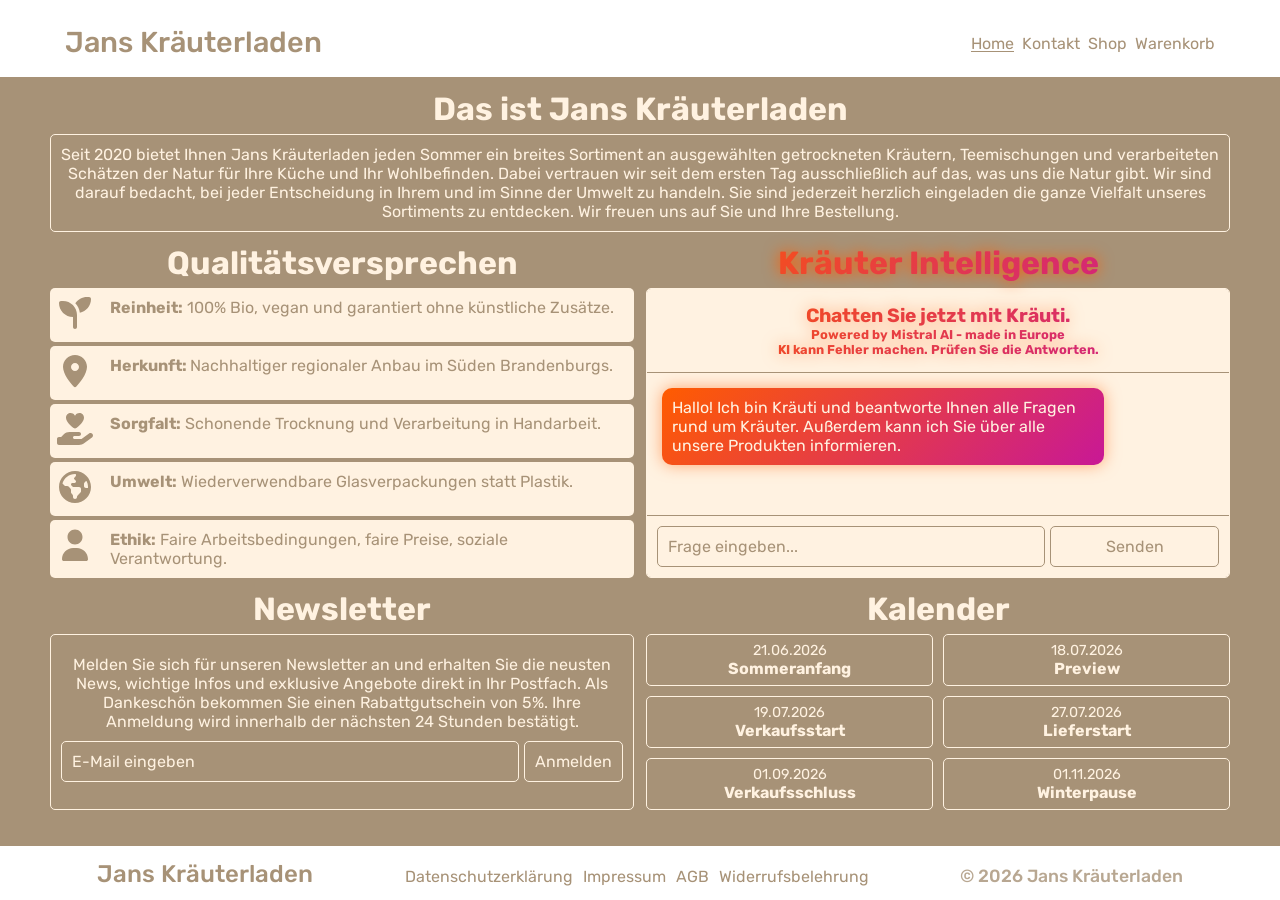
<file: index.html>
<!DOCTYPE html>
<html lang="de">

    <head>

        <title>Home - Jans Kräuterladen</title>

        <meta charset="UTF-8">
        <meta name="viewport" content="width=device-width, initial-scale=1.0">
        
        <meta property="og:title" content="Home - Jans Kräuterladen" />
        <meta property="og:description" content="Entdecken und kaufen Sie jetzt getrocknete Kräuter, aromatischen Tee, leckere Gewürze, köstliche Marmelade & vieles mehr aus Berlin und Brandenburg. " />
        <meta property="og:url" content="https://jans-kraeuterladen.github.io/website/" />
        <meta property="og:image" content="LOGO.jpeg" />

        <link rel="stylesheet" href="style.css"/>
        <link rel="preconnect" href="https://fonts.googleapis.com">
        <link rel="preconnect" href="https://fonts.gstatic.com" crossorigin>
        <link href="https://fonts.googleapis.com/css2?family=Pacifico&family=Rubik:ital,wght@0,300..900;1,300..900&family=Slabo+27px&display=swap" rel="stylesheet">
    
        <style>

            /* ── INDEX-SPEZIFISCH ── */

            .home-background {
                background-color: var(--color-1);
            }

            .home-grid {
                display: grid;
                gap: 12px;
                grid-template-columns: 1fr;
                grid-template-rows: repeat(6, auto);
                margin: 0px 12px 12px 12px;
                color: var(--color-2);
            }

            h1 {   
                text-align: center;
                margin: 0px 0px 6px 0px;
            }

            .ai-h1 {
                background: linear-gradient(135deg, #FF5C00 0%, #C81896 100%); 
                -webkit-background-clip: text; 
                background-clip: text; 
                color: transparent; 
                filter: drop-shadow(0 0 8px rgba(255, 92, 0, 1.0));
            }

            .area-1 { grid-row: 1 / 2; margin-top: 12px; }
            .area-2 { grid-row: 2 / 3; }
            .area-3 { grid-row: 3 / 4; }
            .area-4 { grid-row: 4 / 5; }
            .area-5 { grid-row: 5 / 6; }

            .box-1 {
                border: 1px solid var(--color-2);
                border-radius: 5px;
                padding: 10px;
                text-align: center;
            }

            .box-2 {
                display: grid;
                grid-template-columns: 50px 3fr;
                grid-template-rows: repeat(5, auto);
                row-gap: 4px;
            }

            .box-2-icon {
                background-color: var(--color-2); 
                padding: 5px;
                border-radius: 5px 0px 0px 5px;
            }

            .box-2-text {
                background-color: var(--color-2);
                color: var(--color-1);
                border-radius: 0px 5px 5px 0px;
                padding: 10px;
            }

            .box-3 {
                display: grid;
                grid-template-columns: 1fr 1fr;
                gap: 10px;
                text-align: center;
            }

            .box-3-item {
                border: 1px solid var(--color-2);
                border-radius: 5px;
                padding: 7px;
            }

            .box-3-date {
                font-size: 0.9rem;
            }

            .box-4 {
                border: 1px solid var(--color-2); 
                border-radius: 5px;
                height: 320px;
                width: 100%;
            }

            .box-5 {
                text-align: center;
                padding: 10px;
                border: 1px solid var(--color-2);
                border-radius: 5px;
                margin-bottom: 12px;
            }

            .box-5-input {
                padding: 10px;
                border: 1px solid var(--color-2);
                border-radius: 5px;
                background-color: transparent;
                width: auto;
                flex: 1;
                font-size: 1rem;
                color: var(--color-2);
            }

            .box-5-input:focus {
                outline: none;
            }

            input::placeholder {
                color: var(--color-2); 
                opacity: 1;
            }

            .box-5-button {
                padding: 10px;
                border: 1px solid var(--color-2);
                border-radius: 5px;
                color: var(--color-2); 
                background-color: var(--color-1);
                font-size: 1rem;
                cursor: pointer;
            }

            .box-5-button:hover {
                background-color: var(--color-2);
                color: var(--color-1);
            }

            .newsletter-flex {
                display: flex;
                margin-top: 10px;
                gap: 5px;
            }

            @media (min-width: 750px) {
                .home-grid { grid-template-columns: 1fr 1fr; }

                .area-1 { grid-row: 1 / 2; grid-column: 1 / 3; }
                .area-2 { grid-row: 2 / 3; grid-column: 1 / 2; }
                .area-3 { grid-row: 3 / 4; grid-column: 2 / 3; display: flex; flex-direction: column; }
                .area-4 { grid-row: 2 / 3; grid-column: 2 / 3; display: flex; flex-direction: column; }
                .area-5 { grid-row: 3 / 4; grid-column: 1 / 2; display: flex; flex-direction: column; }

                .box-4 { height: 100%; flex-grow: 1; display: block; }

                .box-3 {
                    display: grid;
                    grid-template-columns: 1fr 1fr;
                    gap: 10px;
                    text-align: center;
                    flex-grow: 1;
                }

                .box-5 {
                    display: flex;
                    flex-direction: column;
                    justify-content: center;
                    flex-grow: 1;
                    margin-bottom: 0;
                }
            }

            @media (min-width: 1000px) {
                .home-grid { margin: 0px 50px 0px 50px; }
            }

        </style>
        
    </head>

    <body>

        <header>
            <nav>
                <div class="nav-logo">Jans Kräuterladen</div>
                <div class="nav-links">
                    <a href="index.html" class="underlined">Home</a>
                    <a href="kontakt.html">Kontakt</a>
                    <a href="shop.html">Shop</a>
                    <a href="warenkorb.html">Warenkorb</a>
                </div>
            </nav>
            <div class="nav-line"></div>
        </header>

        <main>
            <div class="home-background">
                <div class="home-grid">

                    <div class="area-1">
                        <h1>Das ist Jans Kräuterladen</h1>
                        <div class="box-1">
                            <div>Seit 2020 bietet Ihnen Jans Kräuterladen jeden Sommer ein breites Sortiment an ausgewählten getrockneten Kräutern, Teemischungen und verarbeiteten Schätzen der Natur für Ihre Küche und Ihr Wohlbefinden. Dabei vertrauen wir seit dem ersten Tag ausschließlich auf das, was uns die Natur gibt. Wir sind darauf bedacht, bei jeder Entscheidung in Ihrem und im Sinne der Umwelt zu handeln. Sie sind jederzeit herzlich eingeladen die ganze Vielfalt unseres Sortiments zu entdecken. Wir freuen uns auf Sie und Ihre Bestellung.</div>
                        </div>
                    </div>

                    <div class="area-2">
                        <h1>Qualitäts&shy;versprechen</h1>
                        <div class="box-2">
                            <div class="box-2-icon"><svg xmlns="http://www.w3.org/2000/svg" viewBox="0 0 640 640"><path fill="var(--color-1)" d="M576 96C576 204.1 499.4 294.3 397.6 315.4C389.7 257.3 363.6 205 325.1 164.5C365.2 104 433.9 64 512 64L544 64C561.7 64 576 78.3 576 96zM64 160C64 142.3 78.3 128 96 128L128 128C251.7 128 352 228.3 352 352L352 544C352 561.7 337.7 576 320 576C302.3 576 288 561.7 288 544L288 384C164.3 384 64 283.7 64 160z"/></svg></div>
                            <div class="box-2-text"><b>Reinheit:</b> 100% Bio, vegan und garantiert ohne künstliche Zusätze.</div>
                            <div class="box-2-icon"><svg xmlns="http://www.w3.org/2000/svg" viewBox="0 0 640 640"><path fill="var(--color-1)" d="M128 252.6C128 148.4 214 64 320 64C426 64 512 148.4 512 252.6C512 371.9 391.8 514.9 341.6 569.4C329.8 582.2 310.1 582.2 298.3 569.4C248.1 514.9 127.9 371.9 127.9 252.6zM320 320C355.3 320 384 291.3 384 256C384 220.7 355.3 192 320 192C284.7 192 256 220.7 256 256C256 291.3 284.7 320 320 320z"/></svg></div>
                            <div class="box-2-text"><b>Herkunft: </b>Nachhaltiger regionaler Anbau im Süden Brandenburgs.</div>
                            <div class="box-2-icon"><svg xmlns="http://www.w3.org/2000/svg" viewBox="0 0 640 640"><path fill="var(--color-1)" d="M311.6 95C297.5 75.5 274.9 64 250.9 64C209.5 64 176 97.5 176 138.9L176 141.3C176 205.7 258 274.7 298.2 304.6C311.2 314.3 328.7 314.3 341.7 304.6C381.9 274.6 463.9 205.7 463.9 141.3L463.9 138.9C463.9 97.5 430.4 64 389 64C365 64 342.4 75.5 328.3 95L320 106.7L311.6 95zM141.3 405.5L98.7 448L64 448C46.3 448 32 462.3 32 480L32 544C32 561.7 46.3 576 64 576L384.5 576C413.5 576 441.8 566.7 465.2 549.5L591.8 456.2C609.6 443.1 613.4 418.1 600.3 400.3C587.2 382.5 562.2 378.7 544.4 391.8L424.6 480L312 480C298.7 480 288 469.3 288 456C288 442.7 298.7 432 312 432L384 432C401.7 432 416 417.7 416 400C416 382.3 401.7 368 384 368L231.8 368C197.9 368 165.3 381.5 141.3 405.5z"/></svg></div>
                            <div class="box-2-text"><b>Sorgfalt:</b> Schonende Trocknung und Verarbeitung in Handarbeit.</div>
                            <div class="box-2-icon"><svg xmlns="http://www.w3.org/2000/svg" viewBox="0 0 640 640"><path fill="var(--color-1)" d="M119.7 263.7L150.6 294.6C156.6 300.6 164.7 304 173.2 304L194.7 304C203.2 304 211.3 307.4 217.3 313.4L246.6 342.7C252.6 348.7 256 356.8 256 365.3L256 402.8C256 411.3 259.4 419.4 265.4 425.4L278.7 438.7C284.7 444.7 288.1 452.8 288.1 461.3L288.1 480C288.1 497.7 302.4 512 320.1 512C337.8 512 352.1 497.7 352.1 480L352.1 477.3C352.1 468.8 355.5 460.7 361.5 454.7L406.8 409.4C412.8 403.4 416.2 395.3 416.2 386.8L416.2 352.1C416.2 334.4 401.9 320.1 384.2 320.1L301.5 320.1C293 320.1 284.9 316.7 278.9 310.7L262.9 294.7C258.7 290.5 256.3 284.7 256.3 278.7C256.3 266.2 266.4 256.1 278.9 256.1L313.6 256.1C326.1 256.1 336.2 246 336.2 233.5C336.2 227.5 333.8 221.7 329.6 217.5L309.9 197.8C306 194 304 189.1 304 184C304 178.9 306 174 309.7 170.3L327 153C332.8 147.2 336.1 139.3 336.1 131.1C336.1 123.9 333.7 117.4 329.7 112.2C326.5 112.1 323.3 112 320.1 112C224.7 112 144.4 176.2 119.8 263.7zM528 320C528 285.4 519.6 252.8 504.6 224.2C498.2 225.1 491.9 228.1 486.7 233.3L473.3 246.7C467.3 252.7 463.9 260.8 463.9 269.3L463.9 304C463.9 321.7 478.2 336 495.9 336L520 336C522.5 336 525 335.7 527.3 335.2C527.7 330.2 527.8 325.1 527.8 320zM64 320C64 178.6 178.6 64 320 64C461.4 64 576 178.6 576 320C576 461.4 461.4 576 320 576C178.6 576 64 461.4 64 320z"/></svg></div>
                            <div class="box-2-text"><b>Umwelt:</b> Wiederverwendbare Glasverpackungen statt Plastik.</div>
                            <div class="box-2-icon"><svg xmlns="http://www.w3.org/2000/svg" viewBox="0 0 640 640"><path fill="var(--color-1)" d="M320 312C386.3 312 440 258.3 440 192C440 125.7 386.3 72 320 72C253.7 72 200 125.7 200 192C200 258.3 253.7 312 320 312zM290.3 368C191.8 368 112 447.8 112 546.3C112 562.7 125.3 576 141.7 576L498.3 576C514.7 576 528 562.7 528 546.3C528 447.8 448.2 368 349.7 368L290.3 368z"/></svg></div>
                            <div class="box-2-text"><b>Ethik:</b> Faire Arbeits&shy;bedingungen, faire Preise, soziale Verantwortung.</div>
                        </div>
                    </div>

                    <div class="area-3">
                        <h1>Kalender</h1>
                        <div class="box-3">
                            <div class="box-3-item"><div class="box-3-date">21.06.2026</div><b>Sommeranfang</b></div>
                            <div class="box-3-item"><div class="box-3-date">18.07.2026</div><b>Preview</b></div>
                            <div class="box-3-item"><div class="box-3-date">19.07.2026</div><b>Verkaufsstart</b></div>
                            <div class="box-3-item"><div class="box-3-date">27.07.2026</div><b>Lieferstart</b></div>
                            <div class="box-3-item"><div class="box-3-date">01.09.2026</div><b>Verkaufsschluss</b></div>
                            <div class="box-3-item"><div class="box-3-date">01.11.2026</div><b>Winterpause</b></div>
                        </div>
                    </div>

                    <div class="area-4">
                        <h1 class="ai-h1">Kräuter Intelligence</h1>
                        <iframe src="chat.html" class="box-4"></iframe>
                    </div>

                    <div class="area-5">
                        <h1>Newsletter</h1>
                        <div class="box-5">
                            <div>Melden Sie sich für unseren Newsletter an und erhalten Sie die neusten News, wichtige Infos und exklusive Angebote direkt in Ihr Postfach. Als Dankeschön bekommen Sie einen Rabattgutschein von 5%. Ihre Anmeldung wird innerhalb der nächsten 24 Stunden bestätigt.</div>
                            <div class="newsletter-flex">
                                <input type="text" placeholder="E-Mail eingeben" required class="box-5-input" id="newsletterEmail">
                                <button class="box-5-button" id="newsletterBtn">Anmelden</button>
                            </div>
                            <div id="newsletterMsg" style="font-size:0.8rem; margin-top:8px; color: var(--color-1);"></div>
                        </div>
                    </div>

                </div>
            </div>
        </main>

        <footer>
            <div class="footer-logo">Jans Kräuterladen</div>
            <div class="footer-links">
                <a href="datenschutzerklaerung.html">Datenschutzerklärung</a>
                <a href="impressum.html">Impressum</a>
                <a href="agb.html">AGB</a>
                <a href="widerrufsbelehrung.html">Widerrufsbelehrung</a>
            </div>
            <div class="footer-copyright">&copy; 2026 Jans Kräuterladen</div>
        </footer>

        <script>
            document.getElementById('newsletterBtn').addEventListener('click', sendNewsletter);
            document.getElementById('newsletterEmail').addEventListener('keydown', e => {
                if (e.key === 'Enter') sendNewsletter();
            });

            async function sendNewsletter() {
                const email = document.getElementById('newsletterEmail').value.trim();
                const msg   = document.getElementById('newsletterMsg');

                if (!email || !/^[^\s@]+@[^\s@]+\.[^\s@]+$/.test(email)) {
                    msg.style.color = '#c0392b';
                    msg.textContent = 'Bitte eine gültige E-Mail eingeben.';
                    return;
                }

                const btn = document.getElementById('newsletterBtn');
                btn.disabled = true;
                btn.textContent = '...';

                try {
                    const res = await fetch('https://api.web3forms.com/submit', {
                        method: 'POST',
                        headers: { 'Content-Type': 'application/json' },
                        body: JSON.stringify({
                            access_key: '9659b930-8c67-4c4b-bbc0-1a89925f62ef',
                            subject: 'Neue Newsletter-Anmeldung',
                            from_name: 'Jans Kräuterladen',
                            message: `Neue Newsletter-Anmeldung:\n\nE-Mail: ${email}`,
                            botcheck: ''
                        })
                    });
                    const data = await res.json();
                    if (data.success) {
                        msg.style.color = '#2d7a3a';
                        msg.textContent = '✓ Anmeldung erfolgreich! Sie erhalten innerhalb der nächsten 24 Stunden eine Bestätigung und Ihren Rabattcode.';
                        document.querySelector('.newsletter-flex').style.display = 'none';
                    }
                } catch {
                    msg.style.color = '#c0392b';
                    msg.textContent = 'Fehler beim Senden. Bitte versuchen Sie es erneut.';
                    btn.disabled = false;
                    btn.textContent = 'Anmelden';
                }
            }
        </script>

    </body>

</html>
</file>
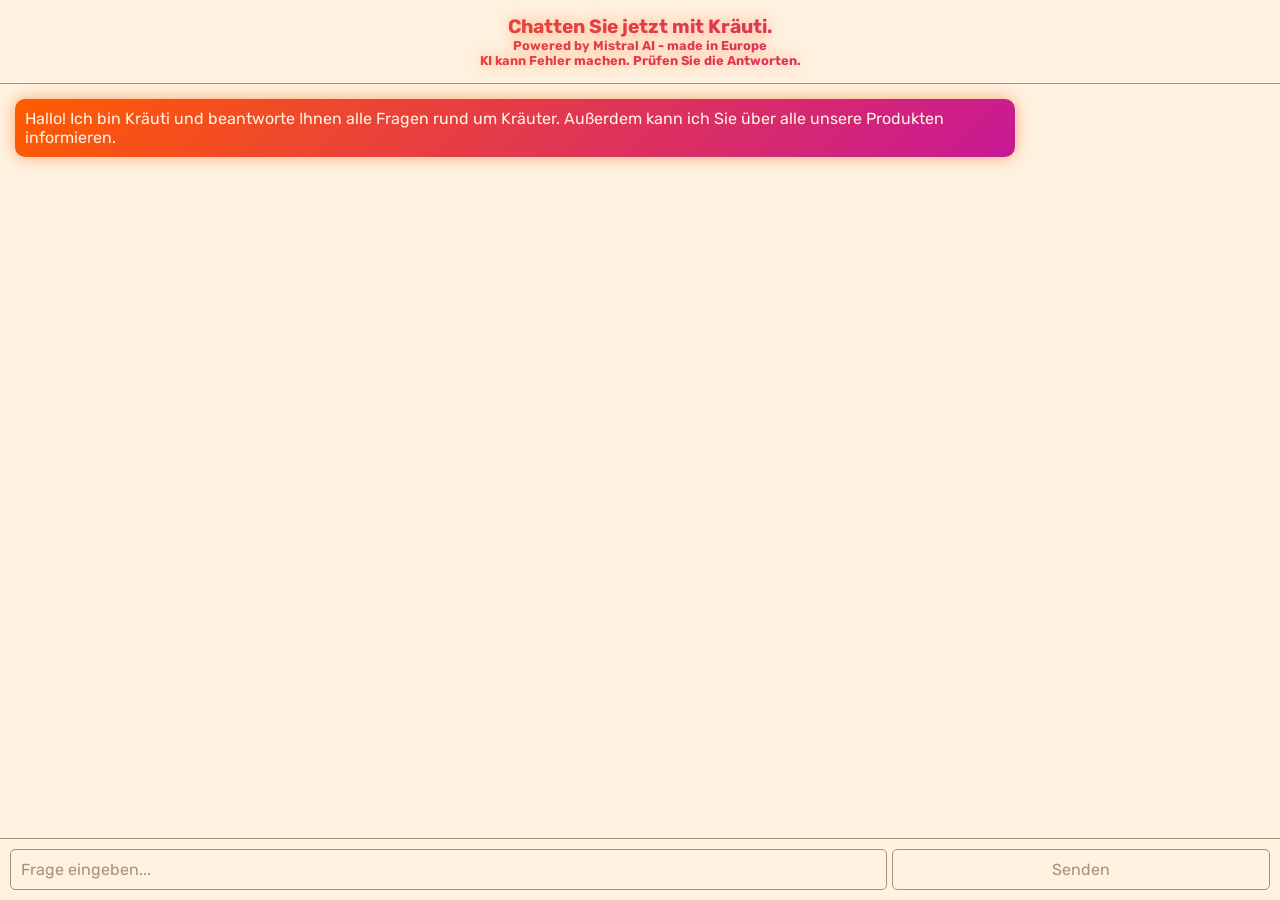
<file: chat.html>
<!DOCTYPE html>
<html lang="de">
<head>
    <meta charset="UTF-8">
    <style>
        * { font-family: "Rubik", sans-serif; box-sizing: border-box; }
        :root {--color-1: #A79277; --color-2: #FFF2E1;}
        body { margin: 0; display: flex; flex-direction: column; height: 100vh;}
        .header-content { background: linear-gradient(135deg, #FF5C00 0%, #C81896 100%); -webkit-background-clip: text; background-clip: text; color: transparent; filter: drop-shadow(0 0 8px rgba(255, 92, 0, 0.5)); padding: 15px; text-align: center; font-weight: bold; font-size: 1.2rem;}
        #header {background-color: var(--color-2); border-bottom: 1px solid var(--color-1);}
        #info { font-size: 0.8rem; }
        #chatbox { flex: 1; padding: 15px; overflow-y: auto; display: flex; flex-direction: column; gap: 10px; font-size: 14px; background-color: var(--color-2); }
        #input-area { display: flex; gap: 5px; border-top: 1px solid var(--color-1); padding: 10px; background-color: var(--color-2);}
        input::placeholder { color: var(--color-1); opacity: 1; }
        input {font-size: 1rem; flex: 1; border: 1px solid var(--color-1); background-color: var(--color-2); color: var(--color-1); padding: 10px; border-radius: 5px; outline: none; width: auto}
        button { font-size: 1rem; background-color: var(--color-2); color: var(--color-1); padding: 10px; border-radius: 5px; cursor: pointer; border: 1px solid var(--color-1); width: 30%; flex-shrink: 0;}
        button:disabled { background: #aaa; cursor: not-allowed; }
        button:hover {background: linear-gradient(135deg, #FF5C00 0%, #C81896 100%); filter: drop-shadow(0 0 8px rgba(255, 92, 0, 1.0)); border: 1px, solid transparent; color: var(--color-2)}
        .msg { padding: 10px; border-radius: 10px; max-width: 80%; font-size: 1rem;}
        .user { background: var(--color-1); color: var(--color-2); align-self: flex-end; }
        .ai { background: linear-gradient(135deg, #FF5C00, #c81896); color: var(--color-2); align-self: flex-start;filter: drop-shadow(0 0 8px rgba(255, 92, 0, 0.5)) }
        .error { background: rgb(218, 145, 145); color: #c0392b; align-self: flex-start; }
        .typing { color: var(--color-2); font-style: italic; }
    </style>
    <link rel="preconnect" href="https://fonts.googleapis.com">
    <link rel="preconnect" href="https://fonts.gstatic.com" crossorigin>
    <link href="https://fonts.googleapis.com/css2?family=Pacifico&family=Rubik:ital,wght@0,300..900;1,300..900&family=Slabo+27px&display=swap" rel="stylesheet">
</head>
<body>

<div id="header">
  <div class="header-content">
    <div>Chatten Sie jetzt mit Kräuti.</div>
    <div id="info">Powered by Mistral AI - made in Europe <br> KI kann Fehler machen. Prüfen Sie die Antworten.</div>
  </div>  
</div>
<div id="chatbox">
    <div class="msg ai">Hallo! Ich bin Kräuti und beantworte Ihnen alle  Fragen rund um Kräuter. Außerdem kann ich Sie über alle unsere Produkten informieren. </div>
</div>
<div id="input-area">
    <input type="text" id="userInput" placeholder="Frage eingeben..." onkeypress="if(event.key === 'Enter') senden()">
    <button id="sendBtn" onclick="senden()">Senden</button>
</div>

<script>
  const EDGE_FUNCTION_URL = "https://iydsqjtkokkcbxdrwaav.supabase.co/functions/v1/dynamic-task";

  async function senden() {
    const input = document.getElementById("userInput");
    const chatbox = document.getElementById("chatbox");
    const sendBtn = document.getElementById("sendBtn");
    const text = input.value.trim();

    if (!text) return;

    // Nutzernachricht anzeigen
    const userMsg = document.createElement("div");
    userMsg.className = "msg user";
    userMsg.textContent = text;
    chatbox.appendChild(userMsg);
    input.value = "";
    sendBtn.disabled = true;

    // Tipp-Indikator
    const typing = document.createElement("div");
    typing.className = "msg ai typing";
    typing.textContent = "Kräuti schreibt...";
    chatbox.appendChild(typing);
    chatbox.scrollTop = chatbox.scrollHeight;

    const controller = new AbortController();
    const timeout = setTimeout(() => controller.abort(), 15000);

    try {
      const res = await fetch(EDGE_FUNCTION_URL, {
        method: "POST",
        headers: { "Content-Type": "application/json" },
        body: JSON.stringify({ message: text }),
        signal: controller.signal,
      });
      clearTimeout(timeout);

      const data = await res.json();
      typing.remove();

      const aiMsg = document.createElement("div");
      aiMsg.className = "msg ai";
      aiMsg.textContent = data.antwort || "Kräuti war eben nicht verfügbar. Bitte versuchen Sie es erneut.";
      chatbox.appendChild(aiMsg);

    } catch (e) {
      clearTimeout(timeout);
      typing.remove();
      const errMsg = document.createElement("div");
      errMsg.className = "msg ai";
      errMsg.textContent = "Kräuti war eben nicht verfügbar. Bitte versuchen Sie es erneut.";
      chatbox.appendChild(errMsg);
    }

    sendBtn.disabled = false;
    chatbox.scrollTop = chatbox.scrollHeight;
    input.focus();
  }
</script>

</body>
</html>
</file>
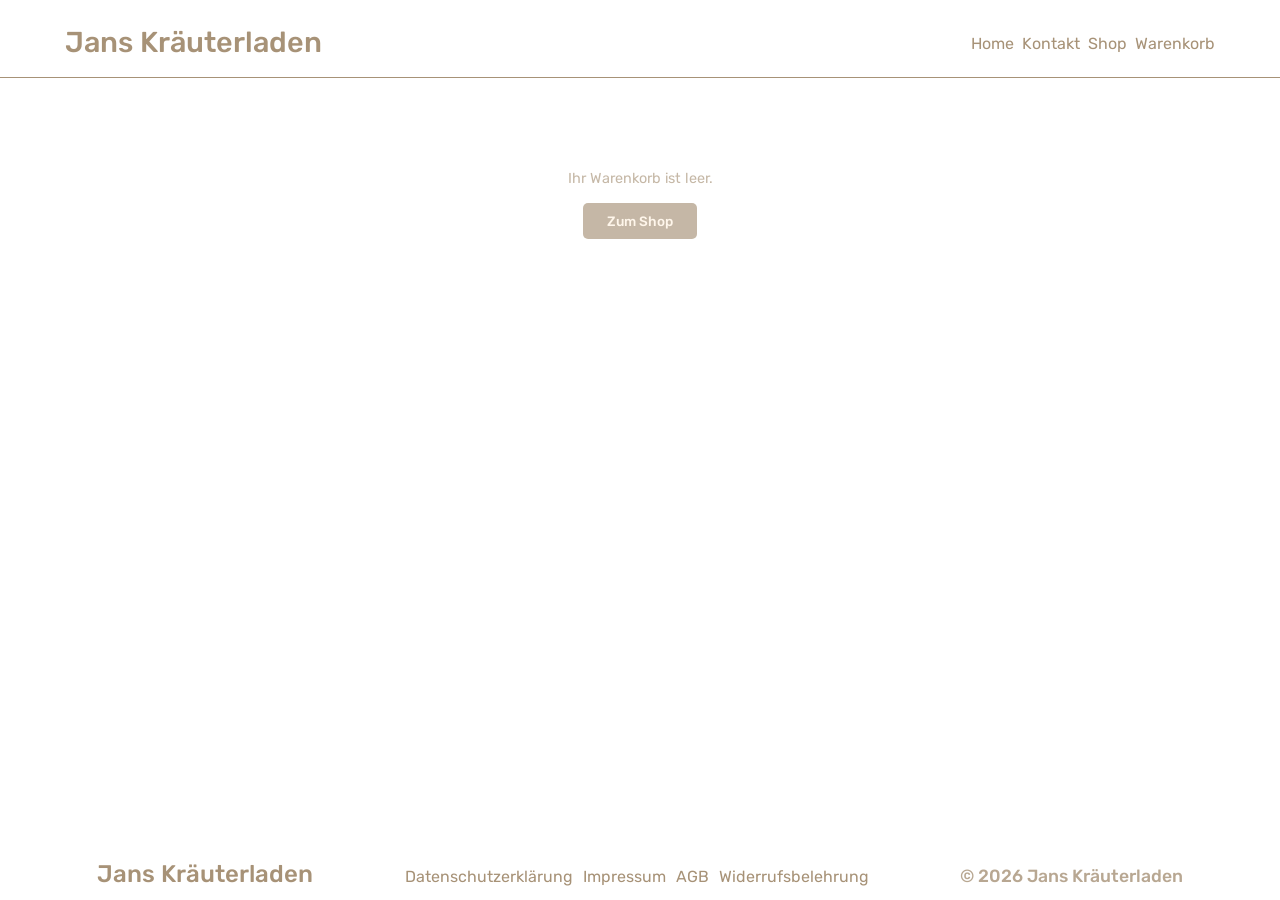
<file: checkout.html>
<!DOCTYPE html>
<html lang="de">
<head>
    <title>Checkout – Jans Kräuterladen</title>
    <meta charset="UTF-8">
    <meta name="viewport" content="width=device-width, initial-scale=1.0">
    <link rel="stylesheet" href="style.css"/>
    <link rel="preconnect" href="https://fonts.googleapis.com">
    <link rel="preconnect" href="https://fonts.gstatic.com" crossorigin>
    <link href="https://fonts.googleapis.com/css2?family=Pacifico&family=Rubik:ital,wght@0,300..900;1,300..900&family=Slabo+27px&display=swap" rel="stylesheet">
    <style>
        .page-wrap { padding: 24px 12px 60px; color: var(--color-1); }
        .page-wrap h1 { font-size: 1.6rem; font-weight: 500; margin-bottom: 20px; }

        .checkout-layout {
            display: grid;
            grid-template-columns: 1fr;
            gap: 20px;
            max-width: 960px;
            margin: 0 auto;
        }

        .form-card {
            border: 1px solid rgba(167,146,119,0.35);
            border-radius: 5px;
            padding: 18px;
            background: #fff;
        }
        .form-card + .form-card { margin-top: 12px; }
        .card-title {
            font-size: 0.72rem; font-weight: 500; letter-spacing: 0.08em;
            text-transform: uppercase; opacity: 0.55;
            padding-bottom: 12px; margin-bottom: 14px;
            border-bottom: 1px solid rgba(167,146,119,0.2);
        }

        .form-row { display: grid; grid-template-columns: 1fr 1fr; gap: 10px; margin-bottom: 10px; }
        .form-row.full { grid-template-columns: 1fr; }

        .field { display: flex; flex-direction: column; gap: 4px; }
        .field label { font-size: 0.72rem; font-weight: 500; letter-spacing: 0.04em; opacity: 0.55; text-transform: uppercase; }
        .field input, .field select, .field textarea {
            padding: 9px 10px;
            border: 1px solid rgba(167,146,119,0.4);
            border-radius: 5px;
            background: var(--color-2);
            font-family: "Rubik", sans-serif;
            font-size: 0.875rem;
            color: var(--color-1);
            outline: none;
            transition: border-color 0.2s;
        }
        .field input:focus, .field select:focus, .field textarea:focus {
            border-color: var(--color-1); background: #fff;
        }
        .err-msg { font-size: 0.7rem; color: #c0392b; display: none; }
        .has-error .err-msg { display: block; }
        .has-error input, .has-error select { border-color: #c0392b; }
        .field textarea { resize: vertical; min-height: 72px; }
        input::placeholder, textarea::placeholder { color: var(--color-1); opacity: 0.35; }
        select option { background: #fff; color: var(--color-1); }

        /* EMPFANGSART */
        .delivery-toggle { display: flex; gap: 8px; }
        .delivery-btn {
            flex: 1; padding: 10px;
            border: 1px solid rgba(167,146,119,0.4); border-radius: 5px;
            background: var(--color-2); color: var(--color-1);
            font-family: "Rubik", sans-serif; font-size: 0.85rem; font-weight: 400;
            cursor: pointer; transition: all 0.18s; text-align: center;
        }
        .delivery-btn.active {
            background: var(--color-1); color: var(--color-2);
            border-color: var(--color-1); font-weight: 500;
        }
        .delivery-hint {
            margin-top: 12px; padding: 10px 12px;
            background: var(--color-2); border-radius: 5px;
            font-size: 0.82rem; line-height: 1.6; opacity: 0.8;
        }

        /* BERECHTIGUNGSCODE */
        .code-row { display: flex; gap: 8px; }
        .code-input {
            flex: 1; padding: 9px 10px;
            border: 1px solid rgba(167,146,119,0.4); border-radius: 5px;
            background: var(--color-2); font-family: "Rubik", sans-serif;
            font-size: 0.875rem; color: var(--color-1); outline: none;
            transition: border-color 0.2s;
        }
        .code-input:focus { border-color: var(--color-1); background: #fff; }
        .code-input.error { border-color: #c0392b; }
        .code-btn {
            padding: 9px 14px; border: 1px solid var(--color-1); border-radius: 5px;
            background: transparent; color: var(--color-1);
            font-family: "Rubik", sans-serif; font-size: 0.82rem; font-weight: 500;
            cursor: pointer; transition: all 0.18s; white-space: nowrap;
        }
        .code-btn:hover { background: var(--color-1); color: var(--color-2); }
        .code-msg { font-size: 0.78rem; margin-top: 6px; min-height: 1rem; }
        .code-msg.ok { color: #2d7a3a; }
        .code-msg.err { color: #c0392b; }
        .code-info {
            margin-top: 12px; padding: 10px 12px;
            background: var(--color-2); border-radius: 5px;
            font-size: 0.82rem; line-height: 1.65; opacity: 0.8;
        }

        /* ORDER SUMMARY */
        .order-card {
            border: 1px solid rgba(167,146,119,0.35);
            border-radius: 5px; padding: 18px; background: #fff;
        }
        .order-list { border-top: 1px solid rgba(167,146,119,0.2); }
        .order-item {
            display: flex; justify-content: space-between; align-items: flex-start;
            gap: 12px; padding: 10px 0;
            border-bottom: 1px solid rgba(167,146,119,0.15);
            font-size: 0.85rem;
        }
        .order-item:last-child { border-bottom: none; }
        .order-item-name { font-weight: 500; line-height: 1.3; }
        .order-item-sub { font-size: 0.75rem; opacity: 0.55; margin-top: 2px; }
        .order-item-sub .sub-red { color: #c0392b; opacity: 1; }
        .order-item-sub .sub-old { text-decoration: line-through; opacity: 0.5; margin-left: 3px; }
        .order-item-price { font-weight: 500; white-space: nowrap; }
        .order-item-price.red { color: #c0392b; }
        .order-totals {
            margin-top: 12px; padding-top: 12px;
            border-top: 1px solid rgba(167,146,119,0.3);
            display: flex; flex-direction: column; gap: 6px;
        }
        .totals-row { display: flex; justify-content: space-between; font-size: 0.85rem; opacity: 0.65; }
        .totals-row.discount { color: #2d7a3a; opacity: 1; font-weight: 500; }
        .totals-row.grand { font-weight: 500; font-size: 0.95rem; opacity: 1; }

        /* SUBMIT */
        .submit-btn {
            width: 100%; margin-top: 16px; padding: 12px;
            background: var(--color-1); color: var(--color-2);
            border: none; border-radius: 5px;
            font-family: "Rubik", sans-serif; font-size: 0.88rem; font-weight: 500;
            cursor: pointer; transition: opacity 0.2s;
        }
        .submit-btn:hover:not(:disabled) { opacity: 0.85; }
        .submit-btn:disabled { background: rgba(167,146,119,0.25); color: rgba(167,146,119,0.6); cursor: not-allowed; }
        .fine-print { font-size: 0.7rem; opacity: 0.5; text-align: center; margin-top: 8px; line-height: 1.5; }

        /* SUCCESS */
        #successState {
            display: none; text-align: center;
            padding: 5rem 1.5rem; max-width: 480px; margin: 0 auto;
            color: var(--color-1);
        }
        .success-icon {
            width: 52px; height: 52px; border-radius: 50%;
            background: var(--color-2); border: 1px solid rgba(167,146,119,0.4);
            display: flex; align-items: center; justify-content: center;
            margin: 0 auto 20px;
        }
        #successState h2 { font-size: 1.5rem; font-weight: 500; margin-bottom: 10px; }
        #successState p { font-size: 0.88rem; opacity: 0.7; line-height: 1.7; margin-bottom: 24px; }
        .order-number-box {
            background: var(--color-2); border: 1px solid rgba(167,146,119,0.4);
            border-radius: 5px; padding: 14px 18px; margin-bottom: 20px; text-align: center;
        }
        .order-number-label { font-size: 0.72rem; font-weight: 500; letter-spacing: 0.08em; text-transform: uppercase; opacity: 0.55; margin-bottom: 6px; }
        .order-number { font-size: 1.4rem; font-weight: 500; letter-spacing: 0.08em; color: var(--color-1); }

        #emptyState { display: none; text-align: center; padding: 4rem 1rem; color: var(--color-1); opacity: 0.65; }
        #emptyState p { margin-bottom: 16px; font-size: 0.9rem; }

        .btn-primary {
            display: inline-block; padding: 10px 24px;
            background: var(--color-1); color: var(--color-2);
            border-radius: 5px; text-decoration: none;
            font-size: 0.85rem; font-weight: 500; transition: opacity 0.2s;
        }
        .btn-primary:hover { opacity: 0.85; color: var(--color-2); }

        @media (min-width: 700px) {
            .checkout-layout { grid-template-columns: 1fr 340px; align-items: start; }
            .order-card { position: sticky; top: 20px; }
        }
        @media (max-width: 699px) {
            .order-card { order: 2; }
            .checkout-layout > div:first-child { order: 1; }
        }
        @media (min-width: 900px) {
            .page-wrap { padding: 28px 50px 60px; }
        }
    </style>
</head>
<body>

<header>
    <nav>
        <div class="nav-logo">Jans Kräuterladen</div>
        <div class="nav-links">
            <a href="index.html">Home</a>
            <a href="kontakt.html">Kontakt</a>
            <a href="shop.html">Shop</a>
            <a href="warenkorb.html">Warenkorb</a>
        </div>
    </nav>
    <div class="nav-line"></div>
</header>

<main>
    <div class="page-wrap">

        <div id="emptyState">
            <p>Ihr Warenkorb ist leer.</p>
            <a href="shop.html" class="btn-primary">Zum Shop</a>
        </div>

        <div id="successState">
            <div class="success-icon">
                <svg width="22" height="22" viewBox="0 0 24 24" fill="none" stroke="#A79277" stroke-width="2"><polyline points="20 6 9 17 4 12"/></svg>
            </div>
            <h2>Vielen Dank!</h2>
            <div class="order-number-box">
                <div class="order-number-label">Deine Bestellnummer</div>
                <div class="order-number" id="successOrderNr">–</div>
            </div>
            <p>Bitte notiere deine Bestellnummer. Wir melden uns schnellstmöglich per E-Mail bei dir.</p>
            <a href="shop.html" class="btn-primary">Weiter einkaufen</a>
        </div>

        <div id="checkoutMain" style="display:none">
            <h1>Kasse</h1>
            <div class="checkout-layout">

                <!-- LINKS: FORMULAR -->
                <div>

                    <!-- PERSÖNLICHE DATEN -->
                    <div class="form-card">
                        <div class="card-title">Persönliche Daten</div>
                        <div class="form-row">
                            <div class="field" id="f-vorname">
                                <label>Vorname *</label>
                                <input type="text" id="vorname" placeholder="Max" />
                                <span class="err-msg">Pflichtfeld</span>
                            </div>
                            <div class="field" id="f-nachname">
                                <label>Nachname *</label>
                                <input type="text" id="nachname" placeholder="Mustermann" />
                                <span class="err-msg">Pflichtfeld</span>
                            </div>
                        </div>
                        <div class="form-row full">
                            <div class="field" id="f-email">
                                <label>E-Mail *</label>
                                <input type="text" id="email" placeholder="max@beispiel.de" inputmode="email" autocomplete="email" />
                                <span class="err-msg">Bitte gültige E-Mail angeben</span>
                            </div>
                        </div>
                        <div class="form-row full">
                            <div class="field">
                                <label>Telefon (optional)</label>
                                <input type="tel" id="telefon" placeholder="+49 123 456789" />
                            </div>
                        </div>
                    </div>

                    <!-- EMPFANGSART -->
                    <div class="form-card">
                        <div class="card-title">Empfangsart</div>
                        <div class="delivery-toggle">
                            <button class="delivery-btn active" id="btnLieferung" onclick="setDelivery('lieferung')">📦 Lieferung</button>
                            <button class="delivery-btn" id="btnAbholung" onclick="setDelivery('abholung')">🏠 Abholung</button>
                        </div>

                        <!-- Lieferung -->
                        <div id="lieferungFields" style="margin-top:12px">
                            <div class="delivery-hint">
                                🚚 Es können Versandkosten von bis zu 9 € anfallen.
                            </div>
                            <div class="form-row full" style="margin-top:12px">
                                <div class="field" id="f-strasse">
                                    <label>Straße & Hausnummer *</label>
                                    <input type="text" id="strasse" placeholder="Musterstraße 12" />
                                    <span class="err-msg">Pflichtfeld</span>
                                </div>
                            </div>
                            <div class="form-row">
                                <div class="field" id="f-plz">
                                    <label>PLZ *</label>
                                    <input type="text" id="plz" placeholder="12345" maxlength="5" />
                                    <span class="err-msg">Pflichtfeld</span>
                                </div>
                                <div class="field" id="f-ort">
                                    <label>Ort *</label>
                                    <input type="text" id="ort" placeholder="Musterstadt" />
                                    <span class="err-msg">Pflichtfeld</span>
                                </div>
                            </div>
                            <div class="form-row full">
                                <div class="field">
                                    <label>Land</label>
                                    <select id="land">
                                        <option>Deutschland</option>
                                    </select>
                                </div>
                            </div>
                        </div>

                        <!-- Abholung -->
                        <div id="abholungFields" style="display:none; margin-top:12px">
                            <div class="delivery-hint">
                                📞 Abholung nach Vereinbarung per Telefon oder E-Mail. Wir melden uns bei Ihnen nach Eingang der Bestellung.
                            </div>
                        </div>
                    </div>

                    <!-- ANMERKUNGEN -->
                    <div class="form-card">
                        <div class="card-title">Anmerkungen</div>
                        <div class="form-row full">
                            <div class="field">
                                <label>Nachricht (optional)</label>
                                <textarea id="nachricht" placeholder="Besondere Wünsche zur Bestellung…"></textarea>
                            </div>
                        </div>
                    </div>

                    <!-- BESTELLBERECHTIGUNG -->
                    <div class="form-card">
                        <div class="card-title">Bestellberechtigung</div>
                        <div class="code-row">
                            <input class="code-input" id="codeInput" type="text" placeholder="Berechtigungscode eingeben" />
                            <button class="code-btn" id="codeBtn">Prüfen</button>
                        </div>
                        <div class="code-msg" id="codeMsg"></div>
                        <div class="code-info">
                            Nach Abschluss Ihrer Bestellung erhalten Sie innerhalb der nächsten 24 Stunden eine Bestellbestätigung und alle Zahlungsinformationen – gegebenenfalls auch die Informationen zur Abholung. Unter seltenen Umständen ist ein Produkt bzw. die von Ihnen gewünschte Anzahl eines Produkts nicht mehr verfügbar. Dies wird auf der entgültigen Rechnung automatisch berücksichtigt.
                        </div>
                    </div>

                </div>

                <!-- RECHTS: BESTELLUNG -->
                <div class="order-card">
                    <div class="card-title">Ihre Bestellung</div>
                    <div class="order-list" id="orderItems"></div>
                    <div class="order-totals">
                        <div class="totals-row"><span>Zwischensumme</span><span id="sumSubtotal">–</span></div>
                        <div class="totals-row discount" id="discountRow" style="display:none">
                            <span id="discountLabel">Rabatt</span>
                            <span id="discountAmt">–</span>
                        </div>
                        <div class="totals-row grand"><span>Gesamt</span><span id="sumTotal">–</span></div>
                    </div>
                    <button class="submit-btn" id="submitBtn" disabled>Bestellung absenden →</button>
                    <p class="fine-print">Mit dem Absenden stimmen Sie unserer Datenschutzerklärung zu.</p>
                </div>

            </div>
        </div>

    </div>
</main>

<footer>
    <div class="footer-logo">Jans Kräuterladen</div>
    <div class="footer-links">
        <a href="datenschutzerklaerung.html">Datenschutzerklärung</a>
        <a href="impressum.html">Impressum</a>
        <a href="agb.html">AGB</a>
        <a href="widerrufsbelehrung.html">Widerrufsbelehrung</a>
    </div>
    <div class="footer-copyright">&copy; 2026 Jans Kräuterladen</div>
</footer>

<script>
const WEB3FORMS_KEY = '9659b930-8c67-4c4b-bbc0-1a89925f62ef';
const SUPABASE_URL  = 'https://iydsqjtkokkcbxdrwaav.supabase.co';
const BUCKET        = 'produkte';

function getCart() { return JSON.parse(localStorage.getItem('kraeuterladen_cart') || '[]'); }
function fmt(n) { return n.toFixed(2).replace('.', ',') + ' €'; }
function rnd(n) { return Math.round(n * 100) / 100; }

// Bestellnummer: MM-XXXXX
function genOrderNr() {
    const mm = String(new Date().getMonth() + 1).padStart(2, '0');
    const rand = String(Math.floor(10000 + Math.random() * 90000));
    return `${mm}-${rand}`;
}
const orderNr = genOrderNr();

// Empfangsart
let deliveryMode = 'lieferung';
function setDelivery(mode) {
    deliveryMode = mode;
    document.getElementById('btnLieferung').classList.toggle('active', mode === 'lieferung');
    document.getElementById('btnAbholung').classList.toggle('active', mode === 'abholung');
    document.getElementById('lieferungFields').style.display = mode === 'lieferung' ? 'block' : 'none';
    document.getElementById('abholungFields').style.display  = mode === 'abholung'  ? 'block' : 'none';
}

// Berechtigungscodes
let berechtigungscodes = [];
let codeValid = false;

async function loadCodes() {
    try {
        const res = await fetch(`${SUPABASE_URL}/storage/v1/object/public/${BUCKET}/berechtigungscodes.json`);
        berechtigungscodes = await res.json();
    } catch(e) { berechtigungscodes = []; }
}

function checkCode() {
    const input = document.getElementById('codeInput').value.trim();
    const msg   = document.getElementById('codeInput');
    const msgEl = document.getElementById('codeMsg');

    const gefunden = berechtigungscodes.find(c => c.code === input);
    if (gefunden) {
        msgEl.className = 'code-msg ok';
        msgEl.textContent = '✓ Code akzeptiert.';
        document.getElementById('codeInput').classList.remove('error');
        codeValid = true;
        document.getElementById('submitBtn').disabled = false;
    } else {
        msgEl.className = 'code-msg err';
        msgEl.textContent = 'Dieser Code ist nicht berechtigt.';
        document.getElementById('codeInput').classList.add('error');
        codeValid = false;
        document.getElementById('submitBtn').disabled = true;
    }
}

document.getElementById('codeBtn').addEventListener('click', checkCode);
document.getElementById('codeInput').addEventListener('keydown', e => { if (e.key === 'Enter') checkCode(); });
document.getElementById('codeInput').addEventListener('input', () => {
    document.getElementById('codeInput').classList.remove('error');
    document.getElementById('codeMsg').textContent = '';
    codeValid = false;
    document.getElementById('submitBtn').disabled = true;
});

// Warenkorb & Rabattcode
const cart = getCart();
const appliedCode = JSON.parse(sessionStorage.getItem('kl_rabattcode') || 'null');

function calcDiscount(code, subtotal) {
    if (!code) return 0;
    if (code.mindestbestellwert && subtotal < code.mindestbestellwert) return 0;
    if (code.typ === 'prozent') return rnd(subtotal * (code.wert / 100));
    if (code.typ === 'fest') return rnd(Math.min(code.wert, subtotal));
    return 0;
}

if (!cart.length) {
    document.getElementById('emptyState').style.display = 'block';
} else {
    document.getElementById('checkoutMain').style.display = 'block';

    let subtotal = 0;
    const container = document.getElementById('orderItems');

    cart.forEach(item => {
        const anzahl            = item.anzahl ?? item.menge ?? 1;
        const gesamtpreis       = item.gesamtpreis ?? rnd((item.preis ?? 0) * anzahl);
        const hatRabatt         = item.hatRabatt ?? false;
        const rabattProStueck   = item.rabattProStueck ?? rnd(gesamtpreis / anzahl);
        const ursprungProStueck = item.ursprungProStueck ?? rnd(gesamtpreis / anzahl);
        subtotal = rnd(subtotal + gesamtpreis);

        let subLine = `${anzahl} Stück`;
        if (hatRabatt) {
            subLine += ` · <span class="sub-red">${fmt(rabattProStueck)}</span><span class="sub-old">${fmt(ursprungProStueck)}</span> / Stück`;
        } else {
            subLine += ` · ${fmt(rabattProStueck)} / Stück`;
        }

        const div = document.createElement('div');
        div.className = 'order-item';
        div.innerHTML = `
            <div>
                <div class="order-item-name">${item.name}</div>
                <div class="order-item-sub">${subLine}</div>
            </div>
            <div class="order-item-price${hatRabatt ? ' red' : ''}">${fmt(gesamtpreis)}</div>`;
        container.appendChild(div);
    });

    const discount = calcDiscount(appliedCode, subtotal);
    const total = rnd(subtotal - discount);
    document.getElementById('sumSubtotal').textContent = fmt(subtotal);
    document.getElementById('sumTotal').textContent = fmt(total);

    if (discount > 0) {
        document.getElementById('discountRow').style.display = 'flex';
        document.getElementById('discountLabel').textContent = `Rabatt (${appliedCode.code})`;
        document.getElementById('discountAmt').textContent = '− ' + fmt(discount);
    }
}

// Validierung
function req(id) {
    const el = document.getElementById(id);
    const w  = document.getElementById('f-' + id);
    if (!el || !el.value.trim()) { if(w) w.classList.add('has-error'); return false; }
    if(w) w.classList.remove('has-error'); return true;
}
function validEmail() {
    const el = document.getElementById('email');
    const ok = /^[^\s@]+@[^\s@]+\.[^\s@]+$/.test(el.value.trim());
    const w  = document.getElementById('f-email');
    if (!ok) { if(w) w.classList.add('has-error'); return false; }
    if(w) w.classList.remove('has-error'); return true;
}
['vorname','nachname','email','strasse','plz','ort'].forEach(id => {
    const el = document.getElementById(id);
    if(el) el.addEventListener('input', () => {
        const w = document.getElementById('f-' + id);
        if(w) w.classList.remove('has-error');
    });
});

document.getElementById('submitBtn')?.addEventListener('click', async () => {
    if (!codeValid) return;

    const baseChecks  = [req('vorname'), req('nachname'), validEmail()];
    const adressChecks = deliveryMode === 'lieferung' ? [req('strasse'), req('plz'), req('ort')] : [];
    const ok = [...baseChecks, ...adressChecks].every(Boolean);
    if (!ok) { window.scrollTo({top:0,behavior:'smooth'}); return; }

    const btn = document.getElementById('submitBtn');
    btn.disabled = true; btn.textContent = 'Wird gesendet…';

    const cart = getCart();
    let subtotal = 0;

    const orderLines = cart.map(item => {
        const anzahl            = item.anzahl ?? item.menge ?? 1;
        const gesamtpreis       = item.gesamtpreis ?? rnd((item.preis ?? 0) * anzahl);
        const hatRabatt         = item.hatRabatt ?? false;
        const rabattProStueck   = item.rabattProStueck ?? rnd(gesamtpreis / anzahl);
        const ursprungProStueck = item.ursprungProStueck ?? rnd(gesamtpreis / anzahl);
        subtotal = rnd(subtotal + gesamtpreis);

        let zeile = `• ${item.name} — ${anzahl} Stück`;
        if (hatRabatt) {
            zeile += ` · ${fmt(rabattProStueck)}/Stück (orig. ${fmt(ursprungProStueck)}) = ${fmt(gesamtpreis)} [${item.rabattLabel || ''}]`;
        } else {
            zeile += ` · ${fmt(rabattProStueck)}/Stück = ${fmt(gesamtpreis)}`;
        }
        return zeile;
    }).join('\n');

    const discount = calcDiscount(appliedCode, subtotal);
    const total    = rnd(subtotal - discount);
    const rabattZeile = discount > 0 ? `\nRabattcode: ${appliedCode.code} (− ${fmt(discount)})` : '';

    const adressBlock = deliveryMode === 'lieferung'
        ? `${document.getElementById('strasse').value.trim()}\n${document.getElementById('plz').value.trim()} ${document.getElementById('ort').value.trim()}\nDeutschland`
        : 'Abholung (Vereinbarung per Telefon/Mail)';

    const body = {
        access_key: WEB3FORMS_KEY,
        subject: `Bestellung ${orderNr} – ${document.getElementById('vorname').value.trim()} ${document.getElementById('nachname').value.trim()}`,
        from_name: 'Jans Kräuterladen Shop',
        name: `${document.getElementById('vorname').value.trim()} ${document.getElementById('nachname').value.trim()}`,
        email: document.getElementById('email').value.trim(),
        message: `
=== NEUE BESTELLUNG ===
Bestellnummer:      ${orderNr}
Berechtigungscode:  ${document.getElementById('codeInput').value.trim()}

KUNDENDATEN
Name:     ${document.getElementById('vorname').value.trim()} ${document.getElementById('nachname').value.trim()}
E-Mail:   ${document.getElementById('email').value.trim()}
Telefon:  ${document.getElementById('telefon').value.trim() || '–'}

EMPFANGSART: ${deliveryMode === 'lieferung' ? 'Lieferung' : 'Abholung'}
${adressBlock}

BESTELLUNG
${orderLines}

Zwischensumme: ${fmt(subtotal)}${rabattZeile}
Gesamtbetrag:  ${fmt(total)}

ANMERKUNGEN
${document.getElementById('nachricht').value.trim() || '–'}
        `.trim(),
        botcheck: ''
    };

    try {
        const res = await fetch('https://api.web3forms.com/submit', {
            method: 'POST',
            headers: { 'Content-Type': 'application/json' },
            body: JSON.stringify(body)
        });
        const data = await res.json();
        if (data.success) {
            localStorage.removeItem('kraeuterladen_cart');
            sessionStorage.removeItem('kl_rabattcode');
            sessionStorage.removeItem('kl_discount');
            document.getElementById('successOrderNr').textContent = orderNr;
            document.getElementById('checkoutMain').style.display = 'none';
            document.getElementById('successState').style.display = 'block';
            window.scrollTo({top:0,behavior:'smooth'});
        } else { throw new Error(data.message || 'Fehler'); }
    } catch(e) {
        btn.disabled = false; btn.textContent = 'Bestellung absenden →';
        alert('Fehler beim Senden: ' + e.message);
    }
});

// Init
loadCodes();
</script>
</body>
</html>
</file>
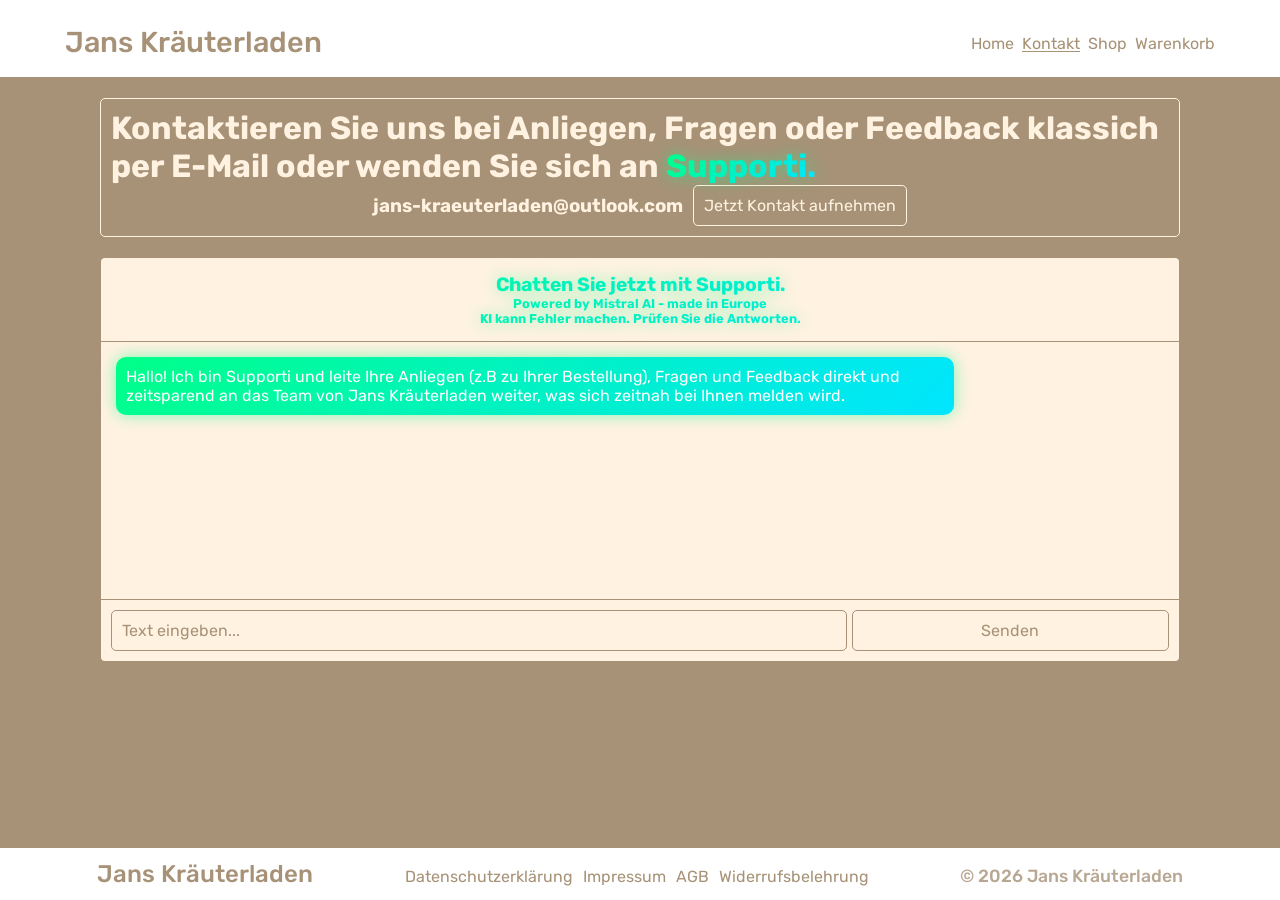
<file: kontakt.html>
<!DOCTYPE html>
<html lang="de">

    <head>

        <title>Kontakt - Jans Kräuterladen</title>

        <meta charset="UTF-8">
        <meta name="viewport" content="width=device-width, initial-scale=1.0">
        
        <meta property="og:title" content="Kontakt - Jans Kräuterladen" />
        <meta property="og:description" content="Entdecken und kaufen Sie jetzt getrocknete Kräuter, aromatischen Tee, leckere Gewürze, köstliche Marmelade & vieles mehr aus Berlin und Brandenburg. " />
        <meta property="og:url" content="https://jans-kraeuterladen.github.io/website/kontakt.html" />
        <meta property="og:image" content="LOGO.jpeg" />

        <link rel="stylesheet" href="style.css"/>
        <link rel="preconnect" href="https://fonts.googleapis.com">
        <link rel="preconnect" href="https://fonts.gstatic.com" crossorigin>
        <link href="https://fonts.googleapis.com/css2?family=Pacifico&family=Rubik:ital,wght@0,300..900;1,300..900&family=Slabo+27px&display=swap" rel="stylesheet">
    
        <style>

            :root {
            --color-1: #A79277;
            --color-2: #FFF2E1;
            }

           main {
            background-color: var(--color-1);
            color: var(--color-2);
            display: flex;
            flex-direction: column;
           }

           .box-mail {
            border: 1px solid var(--color-2);
            border-radius: 5px;
            margin: 20px 20px 10px 20px;
            padding: 10px;
           }

            .mail-button {
            padding: 10px;
            border: 1px solid var(--color-2);
            border-radius: 5px;
            color: var(--color-2); 
            background-color: var(--color-1);
            font-size: 1rem;
            cursor: pointer;
            }

            .mail-button:hover {
            background-color: var(--color-2);
            color: var(--color-1);
            }

            .mail-flex {
            display: flex;
            align-items: center;
            justify-content: center;
            gap: 10px;
            flex-wrap: wrap;
            margin: 0px 10px 0px 10px;
            }

            .supporti-headline {
            background: linear-gradient(135deg, #00ff88 0%, #00e5ff 100%);
            -webkit-background-clip: text;
            background-clip: text;
            color: transparent;
            filter: drop-shadow(0 0 8px rgba(0, 255, 136, 0.5));
            }

            iframe {
                height: 45vh;
                width: auto;
                border: 1px solid var(--color-1);
                border-radius: 5px;
                margin: 10px 20px 40px 20px;
            }

            @media (max-width: 480px) {
                iframe {
                    height: 55vh;
                }
            }


            @media (min-width: 550px) {
            .box-mail {
            margin: 20px 40px 10px 40px;
            }

            iframe {
            margin: 10px 40px 20px 40px;
            }
            }

            @media (min-width: 900px) {
            .box-mail {
            margin: 20px 70px 10px 70px;
            }

            iframe {
            margin: 10px 70px 20px 70px;
            }

            }

            @media (min-width: 1200px) {
            .box-mail {
            margin: 20px 100px 10px 100px;
            }

            iframe {
            margin: 10px 100px 20px 100px;
            }

            }

           
        </style>
        
    </head>

    <body>

        <header>
            <nav>
                <div class="nav-logo">Jans Kräuterladen</div>
                <div class="nav-links">
                    <a href="index.html">Home</a>
                    <a href="kontakt.html" class="underlined">Kontakt</a>
                    <a href="shop.html">Shop</a>
                    <a href="warenkorb.html">Warenkorb</a>
                </div>
            </nav>
            <div class="nav-line"></div>
        </header>

        <main>
            
            <div class="box-mail">
                    <h1>Kontaktieren Sie uns bei Anliegen, Fragen oder Feedback klassich per E-Mail oder wenden Sie sich an <span class="supporti-headline">Supporti.</span></h1>
                    <div class="mail-flex">
                        <h3>jans-kraeuterladen@outlook.com</h3>
                        <a href="mailto:jans-kraeuterladen@outlook.com">
                            <button type="button" class="mail-button">Jetzt Kontakt aufnehmen</button>
                        </a>
                    </div>
            </div>
            
            <iframe src="supporti.html"></iframe>
            
        </main>

        <footer>
            <div class="footer-logo">Jans Kräuterladen</div>
            <div class="footer-links">
                <a href="datenschutzerklaerung.html">Datenschutzerklärung</a>
                <a href="impressum.html">Impressum</a>
                <a href="agb.html">AGB</a>
                <a href="widerrufsbelehrung.html">Widerrufsbelehrung</a>
            </div>
            <div class="footer-copyright">&copy; 2026 Jans Kräuterladen</div>
        </footer>

        
    </body>

</html>
</file>
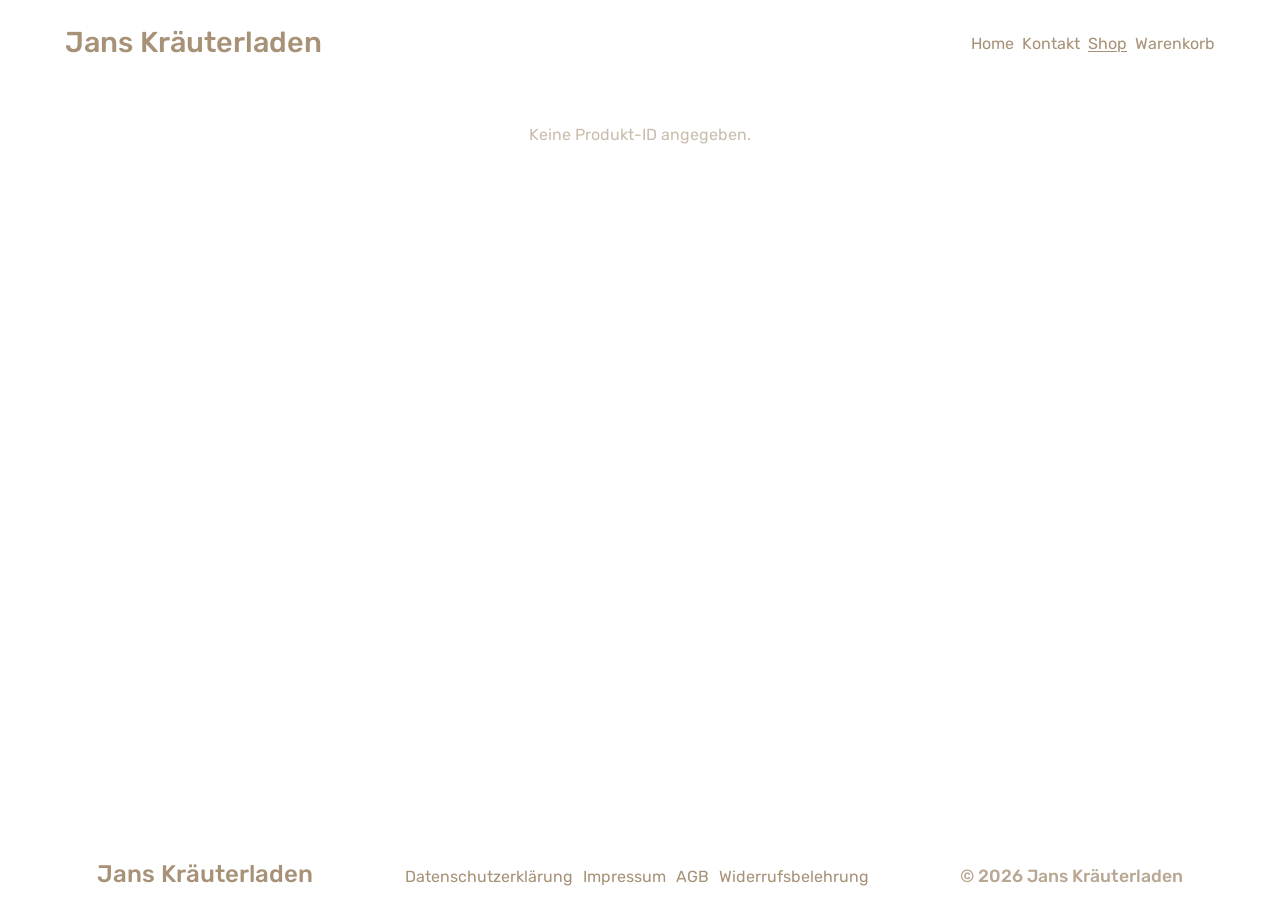
<file: produkt.html>
<!DOCTYPE html>
<html lang="de">
<head>
    <title>Produkt – Jans Kräuterladen</title>
    <meta charset="UTF-8">
    <meta name="viewport" content="width=device-width, initial-scale=1.0">
    <link rel="stylesheet" href="style.css"/>
    <link rel="preconnect" href="https://fonts.googleapis.com">
    <link rel="preconnect" href="https://fonts.gstatic.com" crossorigin>
    <link href="https://fonts.googleapis.com/css2?family=Pacifico&family=Rubik:ital,wght@0,300..900;1,300..900&family=Slabo+27px&display=swap" rel="stylesheet">
    <style>

        body { display: flex; flex-direction: column; min-height: 100vh; }
        main { flex: 1; }

        /* BACK LINK */
        .back-link {
            display: inline-flex;
            align-items: center;
            gap: 5px;
            padding: 14px 12px 0;
            font-size: 0.82rem;
            color: var(--color-1);
            opacity: 0.6;
            text-decoration: none;
            transition: opacity 0.2s;
        }
        .back-link:hover { opacity: 1; }
        .back-link svg { flex-shrink: 0; }

        /* LAYOUT */
        .product-layout {
            display: grid;
            grid-template-columns: 1fr;
            gap: 20px;
            padding: 14px 12px 50px;
            color: var(--color-1);
        }

        /* IMAGE */
        .product-img-wrap {
            border: 1px solid rgba(167,146,119,0.3);
            border-radius: 5px;
            overflow: hidden;
            aspect-ratio: 1/1;
            background: var(--color-2);
        }
        .product-img-wrap img { width: 100%; height: 100%; object-fit: cover; }
        .product-img-placeholder {
            width: 100%; height: 100%;
            background: var(--color-2);
        }

        /* INFO */
        .product-info { display: flex; flex-direction: column; gap: 16px; padding-bottom: 10px; }

        .status-badge {
            display: inline-block; font-size: 0.65rem; font-weight: 500;
            letter-spacing: 0.05em; text-transform: uppercase;
            padding: 3px 8px; border-radius: 999px; align-self: flex-start;
        }
        .status-badge.verfuegbar { background: #e6f4ea; color: #2d7a3a; }
        .status-badge.bald       { background: #fff3e0; color: #a07020; }
        .status-badge.nicht      { background: #fdecea; color: #c0392b; }

        .product-name { font-size: 1.6rem; font-weight: 500; line-height: 1.2; }
        .product-kurz { font-size: 0.88rem; line-height: 1.65; opacity: 0.75; }

        /* OPTIONS */
        .section-label {
            font-size: 0.72rem; font-weight: 500; letter-spacing: 0.07em;
            text-transform: uppercase; opacity: 0.55; margin-bottom: 8px;
        }
        .option-grid { display: flex; flex-wrap: wrap; gap: 6px; }
        .option-btn {
            font-family: "Rubik", sans-serif;
            font-size: 0.82rem;
            padding: 7px 14px;
            border: 1px solid rgba(167,146,119,0.5);
            border-radius: 5px;
            background: #fff;
            color: var(--color-1);
            cursor: pointer;
            transition: all 0.18s;
        }
        .option-btn:hover { border-color: var(--color-1); }
        .option-btn.selected { background: var(--color-1); color: var(--color-2); border-color: var(--color-1); }

        /* MENGE */
        .qty-control {
            display: flex; align-items: center;
            border: 1px solid rgba(167,146,119,0.5);
            border-radius: 5px; overflow: hidden; width: fit-content;
        }
        .qty-btn {
            width: 36px; height: 36px; border: none; background: var(--color-2);
            font-size: 1rem; cursor: pointer; color: var(--color-1);
            transition: background 0.15s; font-family: "Rubik", sans-serif;
        }
        .qty-btn:hover { background: var(--color-1); color: var(--color-2); }
        .qty-num {
            width: 44px; height: 36px; border: none;
            border-left: 1px solid rgba(167,146,119,0.3);
            border-right: 1px solid rgba(167,146,119,0.3);
            background: #fff; text-align: center;
            font-family: "Rubik", sans-serif; font-size: 0.9rem; font-weight: 500; color: var(--color-1);
            display: flex; align-items: center; justify-content: center;
            line-height: 36px; padding: 0;
        }
        .qty-num::-webkit-outer-spin-button,
        .qty-num::-webkit-inner-spin-button { -webkit-appearance: none; }

        /* PREIS ANZEIGE */
        .preis-block { display: flex; flex-direction: column; gap: 3px; }
        .preis-endpreis {
            font-size: 1.3rem; font-weight: 500;
        }
        .preis-endpreis.has-rabatt { color: #c0392b; }
        .preis-stueck {
            font-size: 0.78rem; opacity: 0.6;
        }
        .preis-stueck.has-rabatt { color: #c0392b; opacity: 1; }
        .preis-row-rabatt {
            display: flex; align-items: center; gap: 8px; flex-wrap: wrap;
        }
        .preis-original {
            font-size: 0.85rem; text-decoration: line-through; opacity: 0.4;
        }
        .preis-rabatt-label {
            font-size: 0.75rem; font-weight: 600; color: #c0392b;
            background: #fdecea; padding: 2px 7px; border-radius: 999px;
        }

        /* ADD TO CART */
        .add-btn {
            width: 100%; padding: 11px;
            background: var(--color-1); color: var(--color-2);
            border: none; border-radius: 5px;
            font-family: "Rubik", sans-serif; font-size: 0.85rem; font-weight: 500;
            cursor: pointer; transition: opacity 0.2s;
        }
        .add-btn:hover:not(:disabled) { opacity: 0.85; }
        .add-btn:disabled {
            background: rgba(167,146,119,0.2); color: rgba(167,146,119,0.6);
            cursor: not-allowed;
        }

        /* DETAILS */
        .detail-item { border-top: 1px solid rgba(167,146,119,0.25); padding: 14px 0; margin: 0; }
        .detail-item.last-visible { border-bottom: 1px solid rgba(167,146,119,0.25); }
        details { margin: 0; padding: 0; }
        details summary {
            font-size: 0.78rem; font-weight: 500; letter-spacing: 0.07em;
            text-transform: uppercase; opacity: 0.65;
            cursor: pointer; list-style: none; display: flex;
            justify-content: space-between; align-items: center;
            min-height: 1.4rem;
        }
        details summary::-webkit-details-marker { display: none; }
        details summary::marker { display: none; }
        details summary::after { content: '+'; font-size: 1rem; font-weight: 300; flex-shrink: 0; }
        details[open] summary::after { content: '-'; }
        details p { font-size: 0.85rem; line-height: 1.65; opacity: 0.7; padding-top: 8px; }

        /* TOAST */
        .toast {
            position: fixed; bottom: 1.5rem; left: 50%; transform: translateX(-50%) translateY(6px);
            background: var(--color-1); color: var(--color-2);
            padding: 10px 20px; border-radius: 5px;
            font-size: 0.82rem; opacity: 0; transition: all 0.25s;
            pointer-events: none; z-index: 999; white-space: nowrap;
        }
        .toast.show { opacity: 1; transform: translateX(-50%) translateY(0); }

        .state-box { text-align: center; padding: 3rem 1rem; color: var(--color-1); opacity: 0.6; }
        .spinner { width: 26px; height: 26px; border: 2px solid rgba(167,146,119,0.3); border-top-color: var(--color-1); border-radius: 50%; animation: spin 0.8s linear infinite; margin: 0 auto 0.75rem; }
        @keyframes spin { to { transform: rotate(360deg); } }

        @media (min-width: 680px) {
            .product-layout { grid-template-columns: 1fr 1fr; align-items: start; padding: 20px 50px 60px; }
            .back-link { padding: 16px 50px 0; }
            .product-img-wrap { position: sticky; top: 20px; }
        }
        @media (min-width: 900px) {
            .product-layout { gap: 40px; }
        }
    </style>
</head>
<body>

<header>
    <nav>
        <div class="nav-logo">Jans Kräuterladen</div>
        <div class="nav-links">
            <a href="index.html">Home</a>
            <a href="kontakt.html">Kontakt</a>
            <a href="shop.html" class="underlined">Shop</a>
            <a href="warenkorb.html">Warenkorb</a>
        </div>
    </nav>
</header>

<main>
    <div id="loadingState" class="state-box">
        <div class="spinner"></div>
        <p>Produkt wird geladen…</p>
    </div>
    <div id="errorState" class="state-box" style="display:none">
        <p id="errorMsg">Produkt nicht gefunden.</p>
    </div>

    <div id="productContent" style="display:none">
        <a href="shop.html" class="back-link">
            <svg width="14" height="14" viewBox="0 0 24 24" fill="none" stroke="currentColor" stroke-width="2"><polyline points="15 18 9 12 15 6"/></svg>
            Zurück zur Produktübersicht
        </a>

        <div class="product-layout">
            <div class="product-img-wrap" id="imgWrap">
                <div class="product-img-placeholder"></div>
            </div>

            <div class="product-info">
                <span class="status-badge" id="statusBadge"></span>
                <h1 class="product-name" id="productName"></h1>
                <p class="product-kurz" id="produktKurz"></p>

                <div>
                    <div class="section-label">Menge</div>
                    <div class="qty-control">
                        <button class="qty-btn" id="qtyMinus">-</button>
                        <input class="qty-num" id="qtyNum" type="number" value="1" min="1" readonly />
                        <button class="qty-btn" id="qtyPlus">+</button>
                    </div>
                </div>

                <div class="preis-block" id="preisBlock">
                    <div class="preis-endpreis" id="preisEndpreis">–</div>
                    <div class="preis-stueck" id="preisStueck"></div>
                    <div class="preis-row-rabatt" id="preisRabattRow" style="display:none">
                        <span class="preis-original" id="preisOriginal"></span>
                        <span class="preis-rabatt-label" id="preisRabattLabel"></span>
                    </div>
                </div>

                <button class="add-btn" id="addBtn">In den Warenkorb</button>

                <div class="detail-item" id="wrapDesc">
                    <details>
                        <summary>Beschreibung</summary>
                        <p id="detailDesc"></p>
                    </details>
                </div>
                <div class="detail-item" id="wrapStorage">
                    <details>
                        <summary>Lagerungshinweis</summary>
                        <p id="detailStorage"></p>
                    </details>
                </div>
                <div class="detail-item" id="wrapPrep">
                    <details>
                        <summary>Zubereitung</summary>
                        <p id="detailPrep"></p>
                    </details>
                </div>
            </div>
        </div>
    </div>
</main>

<footer>
    <div class="footer-logo">Jans Kräuterladen</div>
    <div class="footer-links">
        <a href="datenschutzerklaerung.html">Datenschutzerklärung</a>
        <a href="impressum.html">Impressum</a>
        <a href="agb.html">AGB</a>
        <a href="widerrufsbelehrung.html">Widerrufsbelehrung</a>
    </div>
    <div class="footer-copyright">&copy; 2026 Jans Kräuterladen</div>
</footer>

<div class="toast" id="toast"></div>

<script>
const SUPABASE_URL  = 'https://iydsqjtkokkcbxdrwaav.supabase.co';
const SUPABASE_ANON = 'eyJhbGciOiJIUzI1NiIsInR5cCI6IkpXVCJ9.eyJpc3MiOiJzdXBhYmFzZSIsInJlZiI6Iml5ZHNxanRrb2trY2J4ZHJ3YWF2Iiwicm9sZSI6ImFub24iLCJpYXQiOjE3NzY1Njk2NTIsImV4cCI6MjA5MjE0NTY1Mn0.qLiRzBRJuYr7Q65UGueVY76BKP6huOVnnxUqWKdjgCI';
const BUCKET = 'produkte';
const JSON_FILE = 'products.json';

let product = null, selectedOption = null, qty = 1;

function getCart() { return JSON.parse(localStorage.getItem('kraeuterladen_cart') || '[]'); }
function saveCart(c) { localStorage.setItem('kraeuterladen_cart', JSON.stringify(c)); }
function imageUrl(p) { return `${SUPABASE_URL}/storage/v1/object/public/${BUCKET}/${p}`; }
function fmt(n) { return n.toFixed(2).replace('.', ',') + ' €'; }

function updateCartBadge() {}

function parseRabatt(preis, rabattStr) {
    const s = String(rabattStr ?? '0').trim();
    if (!s || s === '0') return 0;
    if (s.endsWith('%')) {
        return preis * (parseFloat(s) / 100); // negativ, z.B. -0.2 bei -20%
    }
    return 0;
}

function hasRabatt(opt) {
    if (!opt) return false;
    const s = String(opt.rabatt ?? '0').trim();
    if (!s || s === '0') return false;
    return parseRabatt(opt.preis, s) !== 0;
}

function optLabel(v) { return v <= 5 ? `${v} Stück` : `${v} g`; }

function statusClass(s) {
    if (s === 'verfügbar') return 'verfuegbar';
    if (s === 'bald verfügbar') return 'bald';
    return 'nicht';
}
function statusLabel(s) {
    if (s === 'verfügbar') return 'Verfügbar';
    if (s === 'bald verfügbar') return 'Bald verfügbar';
    return 'Nicht verfügbar';
}

function showToast(msg) {
    const t = document.getElementById('toast');
    t.textContent = msg;
    t.classList.add('show');
    setTimeout(() => t.classList.remove('show'), 2200);
}

// qty wählt die Option aus optionen[qty-1] (1→opt[0], 2→opt[1], …)
function getCurrentOpt() {
    const idx = Math.min(qty, product.optionen.length) - 1;
    return product.optionen[idx];
}

// Rundung auf Cent (vermeidet 5.699999...)
function rnd(n) { return Math.round(n * 100) / 100; }

function calcEndpreis(opt) {
    if (!opt) return { endpreis: 0, original: 0, hatRabatt: false };
    const hatRabatt = hasRabatt(opt);
    const rabattBetrag = hatRabatt ? parseRabatt(opt.preis, opt.rabatt) : 0;
    return {
        endpreis: rnd(opt.preis + rabattBetrag),
        original: opt.preis,
        hatRabatt
    };
}

function updatePreisBlock() {
    const opt = getCurrentOpt();
    if (!opt) return;

    const { endpreis, original, hatRabatt } = calcEndpreis(opt);
    // Preis pro Stück: Gesamtpreis der Option geteilt durch Menge
    const preisProStueck = rnd(endpreis / qty);
    const origProStueck  = rnd(original / qty);

    const elEndpreis    = document.getElementById('preisEndpreis');
    const elStueck      = document.getElementById('preisStueck');
    const elRabattRow   = document.getElementById('preisRabattRow');
    const elOriginal    = document.getElementById('preisOriginal');
    const elRabattLabel = document.getElementById('preisRabattLabel');

    elEndpreis.textContent = fmt(endpreis);
    elEndpreis.className = 'preis-endpreis' + (hatRabatt ? ' has-rabatt' : '');

    elStueck.textContent = `${fmt(preisProStueck)} / Stück`;
    elStueck.className = 'preis-stueck' + (hatRabatt ? ' has-rabatt' : '');

    if (hatRabatt) {
        elOriginal.textContent = fmt(original);
        elRabattLabel.textContent = String(opt.rabatt).trim();
        elRabattRow.style.display = 'flex';
    } else {
        elRabattRow.style.display = 'none';
    }
}

function updateAddBtn() {
    const btn = document.getElementById('addBtn');
    const s = product['produkt-status'];
    if (s !== 'verfügbar') {
        btn.disabled = true;
        btn.textContent = s === 'bald verfügbar' ? 'Bald verfügbar' : 'Nicht verfügbar';
    } else {
        btn.disabled = false;
        btn.textContent = 'In den Warenkorb';
    }
}

document.getElementById('qtyMinus').addEventListener('click', () => {
    if (qty > 1) { qty--; document.getElementById('qtyNum').value = qty; updatePreisBlock(); }
});
document.getElementById('qtyPlus').addEventListener('click', () => {
    const maxQty = Math.min(product.optionen.length, product['aktuelles-kundenlimit'] || 99);
    if (qty < maxQty) { qty++; document.getElementById('qtyNum').value = qty; updatePreisBlock(); }
});

document.getElementById('addBtn').addEventListener('click', () => {
    const opt = getCurrentOpt();
    if (!opt) return;
    const { endpreis, original, hatRabatt } = calcEndpreis(opt);

    const cart = getCart();
    const key = `${product.id}`;
    const ex = cart.find(i => i.key === key);

    // Wir speichern immer Gesamtpreis + Menge — niemals dividiert
    // Warenkorb rechnet: gesamtpreis ist der Preis für `menge` Stück
    // preisProStueck = rnd(gesamtpreis / menge) — nur zur Anzeige
    const eintrag = {
        key,
        produktId: product.id,
        name: product['produkt-name'],
        anzahl: qty,
        ursprungspreis: original,              // Originalpreis der Option (ohne Rabatt)
        rabattpreis: endpreis,                 // Preis nach Rabatt
        gesamtpreis: endpreis,                 // = rabattpreis (Gesamtpreis für anzahl Stück)
        ursprungProStueck: rnd(original / qty),
        rabattProStueck: rnd(endpreis / qty),
        hatRabatt,
        rabattLabel: hatRabatt ? String(opt.rabatt).trim() : '',
        bild: product['produkt-bild']
    };

    if (ex) {
        Object.assign(ex, eintrag);
    } else {
        cart.push(eintrag);
    }
    saveCart(cart);
    updateCartBadge();
    showToast(`${product['produkt-name']} in den Warenkorb gelegt ✓`);
});

(async () => {
    updateCartBadge();
    const id = parseInt(new URLSearchParams(location.search).get('id'));
    if (!id) { showError('Keine Produkt-ID angegeben.'); return; }
    try {
        const res = await fetch(`${SUPABASE_URL}/storage/v1/object/public/${BUCKET}/${JSON_FILE}`);
        if (!res.ok) throw new Error('HTTP ' + res.status);
        const products = await res.json();
        product = products.find(p => p.id === id);
        if (!product) throw new Error('Produkt nicht gefunden');

        document.title = `${product['produkt-name']} – Jans Kräuterladen`;
        document.getElementById('productName').textContent = product['produkt-name'];
        document.getElementById('produktKurz').textContent = product['kurzbeschreibung'] || '';

        // Akkordeon: nur anzeigen wenn Inhalt vorhanden
        function fillAccordion(elId, wrapperId, text) {
            const inhalt = (text || '').trim();
            const wrapper = document.getElementById(wrapperId);
            if (inhalt) {
                document.getElementById(elId).textContent = inhalt;
            } else {
                wrapper.style.display = 'none';
            }
        }
        fillAccordion('detailDesc',    'wrapDesc',    product['produkt-beschreibung']);
        fillAccordion('detailStorage', 'wrapStorage', product['lagerungshinweis']);
        fillAccordion('detailPrep',    'wrapPrep',    product['zubereitungstipps']);

        // Border-bottom auf letztem sichtbaren Akkordeon
        const wrappers = ['wrapDesc','wrapStorage','wrapPrep'];
        wrappers.forEach(id => document.getElementById(id).classList.remove('last-visible'));
        const lastVisible = [...wrappers].reverse().find(id => document.getElementById(id).style.display !== 'none');
        if (lastVisible) document.getElementById(lastVisible).classList.add('last-visible');

        const badge = document.getElementById('statusBadge');
        badge.textContent = statusLabel(product['produkt-status']);
        badge.className = `status-badge ${statusClass(product['produkt-status'])}`;

        const imgWrap = document.getElementById('imgWrap');
        const img = document.createElement('img');
        img.alt = product['produkt-name'];
        img.src = imageUrl(product['produkt-bild']);
        img.onerror = () => { imgWrap.innerHTML = '<div class="product-img-placeholder"></div>'; };
        imgWrap.innerHTML = '';
        imgWrap.appendChild(img);

        // Preis initialisieren (qty=1 → optionen[0])
        updatePreisBlock();
        updateAddBtn();
        document.getElementById('loadingState').style.display = 'none';
        document.getElementById('productContent').style.display = 'block';
    } catch(e) { showError(e.message); }
})();

function showError(msg) {
    document.getElementById('loadingState').style.display = 'none';
    document.getElementById('errorState').style.display = 'block';
    document.getElementById('errorMsg').textContent = msg;
}
</script>
</body>
</html>
</file>
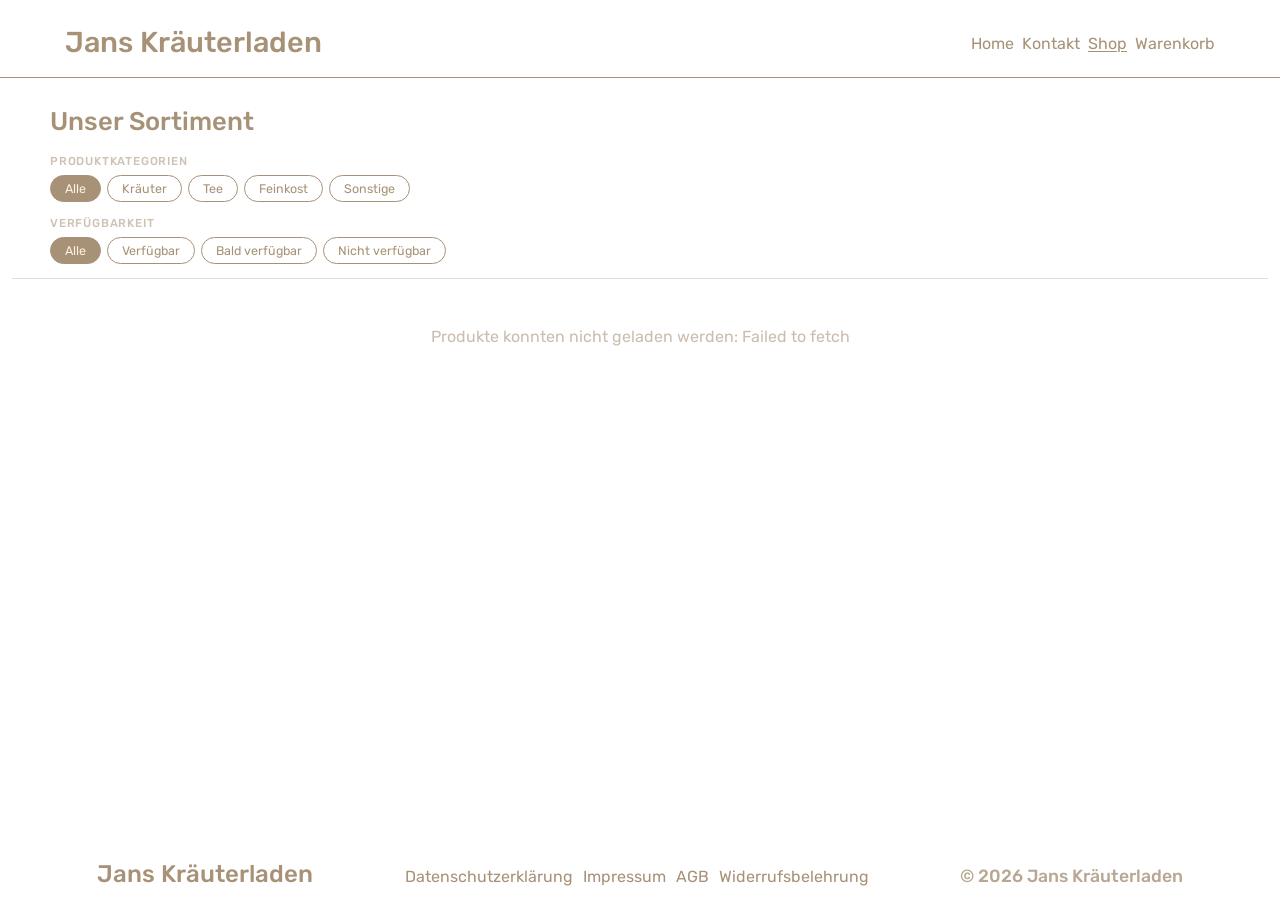
<file: shop.html>
<!DOCTYPE html>
<html lang="de">
<head>

    <title>Shop – Jans Kräuterladen</title>

    <meta property="og:title" content="Home - Jans Kräuterladen" />
    <meta property="og:description" content="Entdecken und kaufen Sie jetzt getrocknete Kräuter, aromatischen Tee, leckere Gewürze, köstliche Marmelade & vieles mehr aus Berlin und Brandenburg. " />
    <meta property="og:url" content="https://jans-kraeuterladen.github.io/website/shop.html" />
    <meta property="og:image" content="LOGO.jpeg" />

    <meta charset="UTF-8">
    <meta name="viewport" content="width=device-width, initial-scale=1.0">
    <link rel="stylesheet" href="style.css"/>
    <link rel="preconnect" href="https://fonts.googleapis.com">
    <link rel="preconnect" href="https://fonts.gstatic.com" crossorigin>
    <link href="https://fonts.googleapis.com/css2?family=Pacifico&family=Rubik:ital,wght@0,300..900;1,300..900&family=Slabo+27px&display=swap" rel="stylesheet">
    <style>

        body { display: flex; flex-direction: column; min-height: 100vh; }
        main { flex: 1; }

        .shop-header {
            color: var(--color-1);
            padding: 24px 12px 0;
        }
        .shop-header h1 {
            font-size: 1.6rem;
            font-weight: 500;
            margin-bottom: 18px;
        }

        .pill-row-label {
            font-size: 0.72rem;
            font-weight: 500;
            letter-spacing: 0.07em;
            text-transform: uppercase;
            opacity: 0.55;
            margin-bottom: 7px;
        }
        .pill-row {
            display: flex;
            flex-wrap: wrap;
            gap: 6px;
            margin-bottom: 14px;
        }
        .pill-btn {
            font-family: "Rubik", sans-serif;
            font-size: 0.78rem;
            padding: 5px 14px;
            border: 1px solid var(--color-1);
            border-radius: 999px;
            background: transparent;
            color: var(--color-1);
            cursor: pointer;
            transition: all 0.18s;
        }
        .pill-btn:hover { background: var(--color-1); color: var(--color-2); }
        .pill-btn.active { background: var(--color-1); color: var(--color-2); }

        .filter-divider {
            border: none;
            border-top: 1px solid rgba(167,146,119,0.3);
            margin: 4px 0 12px;
        }

        .product-grid {
            display: grid;
            grid-template-columns: repeat(2, 1fr);
            gap: 10px;
            padding: 10px 12px 40px;
        }

        .no-products {
            text-align: center;
            padding: 4rem 1rem;
            color: var(--color-1);
            opacity: 0.45;
            font-size: 0.9rem;
            display: none;
        }

        .product-card {
            border: 1px solid rgba(167,146,119,0.35);
            border-radius: 5px;
            overflow: hidden;
            text-decoration: none;
            color: var(--color-1);
            background: #fff;
            display: flex;
            flex-direction: column;
            transition: transform 0.2s, box-shadow 0.2s;
            opacity: 0;
            animation: fadeUp 0.35s ease forwards;
        }
        .product-card:hover {
            transform: translateY(-2px);
            box-shadow: 0 4px 16px rgba(167,146,119,0.2);
        }
        .product-card.niet-klikbaar:hover {
            transform: none;
            box-shadow: none;
        }

        .card-img {
            width: 100%; aspect-ratio: 1/1;
            background: var(--color-2);
            overflow: hidden;
            position: relative;
        }
        .card-img img { width: 100%; height: 100%; object-fit: cover; transition: transform 0.3s; }
        .product-card:hover .card-img img { transform: scale(1.04); }
        .product-card.niet-klikbaar:hover .card-img img { transform: none; }
        .card-img-placeholder {
            width: 100%; height: 100%;
            background: var(--color-2);
        }

        .card-rabatt-badge {
            position: absolute;
            top: 7px; right: 7px;
            background: #c0392b;
            color: #fff;
            font-size: 0.65rem;
            font-weight: 600;
            padding: 3px 7px;
            border-radius: 999px;
        }

        .card-body { padding: 8px 10px 10px; display: flex; flex-direction: column; gap: 4px; flex: 1; }
        .card-name { font-size: 0.95rem; font-weight: 500; line-height: 1.2; }
        .card-price { font-size: 0.82rem; }
        .card-price strong { font-weight: 600; }
        .card-price .price-red { color: #c0392b; font-weight: 600; }
        .card-price .price-old { text-decoration: line-through; opacity: 0.4; font-size: 0.75rem; margin-left: 3px; }

        .status-badge {
            display: inline-block;
            font-size: 0.65rem;
            font-weight: 500;
            letter-spacing: 0.05em;
            text-transform: uppercase;
            padding: 3px 8px;
            border-radius: 999px;
            margin-top: auto;
            align-self: flex-start;
        }
        .status-badge.verfuegbar { background: #e6f4ea; color: #2d7a3a; }
        .status-badge.bald       { background: #fff3e0; color: #a07020; }
        .status-badge.nicht      { background: #fdecea; color: #c0392b; }

        @keyframes fadeUp {
            from { opacity: 0; transform: translateY(8px); }
            to   { opacity: 1; transform: translateY(0); }
        }

        .state-box { text-align: center; padding: 3rem 1rem; color: var(--color-1); opacity: 0.6; }
        .spinner { width: 26px; height: 26px; border: 2px solid rgba(167,146,119,0.3); border-top-color: var(--color-1); border-radius: 50%; animation: spin 0.8s linear infinite; margin: 0 auto 0.75rem; }
        @keyframes spin { to { transform: rotate(360deg); } }

        @media (min-width: 560px) {
            .product-grid { grid-template-columns: repeat(3, 1fr); }
        }
        @media (min-width: 900px) {
            .product-grid { grid-template-columns: repeat(4, 1fr); padding: 10px 50px 60px; }
            .shop-header { padding: 28px 50px 0; }
        }
    </style>
</head>
<body>

<header>
    <nav>
        <div class="nav-logo">Jans Kräuterladen</div>
        <div class="nav-links">
            <a href="index.html">Home</a>
            <a href="kontakt.html">Kontakt</a>
            <a href="shop.html" class="underlined">Shop</a>
            <a href="warenkorb.html">Warenkorb</a>
        </div>
    </nav>
    <div class="nav-line"></div>
</header>

<main>
    <div class="shop-header">
        <h1>Unser Sortiment</h1>

        <div class="pill-row-label">Produktkategorien</div>
        <div class="pill-row" id="katRow">
            <button class="pill-btn active" data-kat="alle">Alle</button>
            <button class="pill-btn" data-kat="Kräuter">Kräuter</button>
            <button class="pill-btn" data-kat="Tee">Tee</button>
            <button class="pill-btn" data-kat="Feinkost">Feinkost</button>
            <button class="pill-btn" data-kat="Sonstige">Sonstige</button>
        </div>

        <div class="pill-row-label">Verfügbarkeit</div>
        <div class="pill-row" id="filterRow">
            <button class="pill-btn active" data-filter="alle">Alle</button>
            <button class="pill-btn" data-filter="verfügbar">Verfügbar</button>
            <button class="pill-btn" data-filter="bald verfügbar">Bald verfügbar</button>
            <button class="pill-btn" data-filter="nicht verfügbar">Nicht verfügbar</button>
        </div>
    </div>

    <hr class="filter-divider" style="margin: 0 12px 0;">

    <div id="loadingState" class="state-box">
        <div class="spinner"></div>
        <p>Produkte werden geladen…</p>
    </div>
    <div id="errorState" class="state-box" style="display:none">
        <p id="errorMsg">Fehler beim Laden.</p>
    </div>

    <div id="shopContent" style="display:none">
        <div class="no-products" id="noProducts">Kein Produkt mit diesem Filter gefunden.</div>
        <div class="product-grid" id="productGrid"></div>
    </div>
</main>

<footer>
    <div class="footer-logo">Jans Kräuterladen</div>
    <div class="footer-links">
        <a href="datenschutzerklaerung.html">Datenschutzerklärung</a>
        <a href="impressum.html">Impressum</a>
        <a href="agb.html">AGB</a>
        <a href="widerrufsbelehrung.html">Widerrufsbelehrung</a>
    </div>
    <div class="footer-copyright">&copy; 2026 Jans Kräuterladen</div>
</footer>

<script>
const SUPABASE_URL  = 'https://iydsqjtkokkcbxdrwaav.supabase.co';
const SUPABASE_ANON = 'eyJhbGciOiJIUzI1NiIsInR5cCI6IkpXVCJ9.eyJpc3MiOiJzdXBhYmFzZSIsInJlZiI6Iml5ZHNxanRrb2trY2J4ZHJ3YWF2Iiwicm9sZSI6ImFub24iLCJpYXQiOjE3NzY1Njk2NTIsImV4cCI6MjA5MjE0NTY1Mn0.qLiRzBRJuYr7Q65UGueVY76BKP6huOVnnxUqWKdjgCI';
const BUCKET = 'produkte';
const JSON_FILE = 'products.json';

let allProducts = [];
let activeKat = 'alle';
let activeFilter = 'alle';

function getCart() { return JSON.parse(localStorage.getItem('kraeuterladen_cart') || '[]'); }

function imageUrl(path) {
    return `${SUPABASE_URL}/storage/v1/object/public/${BUCKET}/${path}`;
}

function parseRabatt(preis, rabattStr) {
    if (!rabattStr || rabattStr === '0') return 0;
    if (typeof rabattStr === 'string' && rabattStr.endsWith('%')) {
        const pct = parseFloat(rabattStr);
        return preis * (pct / 100);
    }
    return 0;
}

function hasRabatt(opt) {
    return opt && opt.rabatt && opt.rabatt !== '0' && parseRabatt(opt.preis, opt.rabatt) !== 0;
}

function statusClass(s) {
    if (s === 'verfügbar') return 'verfuegbar';
    if (s === 'bald verfügbar') return 'bald';
    return 'nicht';
}
function statusLabel(s) {
    if (s === 'verfügbar') return 'Verfügbar';
    if (s === 'bald verfügbar') return 'Bald verfügbar';
    return 'Nicht verfügbar';
}

function shuffle(arr) {
    return arr.map(v => ({ v, r: Math.random() })).sort((a, b) => a.r - b.r).map(x => x.v);
}

function renderCard(p, delay) {
    const opt1 = p.optionen[0];
    const hatRabatt = hasRabatt(opt1);
    const rabattBetrag = hatRabatt ? parseRabatt(opt1.preis, opt1.rabatt) : 0;
    const endpreis = opt1 ? opt1.preis + rabattBetrag : null;

    const isNichtVerfuegbar = p['produkt-status'] === 'nicht verfügbar';

    const a = document.createElement('a');
    a.className = 'product-card' + (isNichtVerfuegbar ? ' niet-klikbaar' : '');
    if (isNichtVerfuegbar) {
        a.style.cursor = 'default';
        a.style.pointerEvents = 'none';
        a.style.opacity = '0.5';
    } else {
        a.href = `produkt.html?id=${p.id}`;
    }
    a.style.animationDelay = `${delay * 45}ms`;

    let priceHTML = '';
    if (endpreis !== null) {
        if (hatRabatt) {
            priceHTML = `<span class="price-red">${endpreis.toFixed(2).replace('.', ',')} €</span> <span class="price-old">${opt1.preis.toFixed(2).replace('.', ',')} €</span>`;
        } else {
            priceHTML = `<strong>${endpreis.toFixed(2).replace('.', ',')} €</strong>`;
        }
    }

    a.innerHTML = `
        <div class="card-img">
            <img src="${imageUrl(p['produkt-bild'])}" alt="${p['produkt-name']}"
                onerror="this.parentElement.innerHTML='<div class=\\'card-img-placeholder\\'></div>'" />
            ${hatRabatt ? `<span class="card-rabatt-badge">${opt1.rabatt}</span>` : ''}
        </div>
        <div class="card-body">
            <div class="card-name">${p['produkt-name']}</div>
            <div class="card-price">${priceHTML}</div>
            <span class="status-badge ${statusClass(p['produkt-status'])}">${statusLabel(p['produkt-status'])}</span>
        </div>`;
    return a;
}

function renderGrid() {
    const grid = document.getElementById('productGrid');
    const np = document.getElementById('noProducts');
    grid.innerHTML = '';

    let filtered = allProducts;
    if (activeKat !== 'alle') filtered = filtered.filter(p => p.kategorie === activeKat);
    if (activeFilter !== 'alle') filtered = filtered.filter(p => p['produkt-status'] === activeFilter);

    if (!filtered.length) {
        np.style.display = 'block';
        return;
    }
    np.style.display = 'none';

    const avail = shuffle(filtered.filter(p => p['produkt-status'] === 'verfügbar'));
    const bald  = shuffle(filtered.filter(p => p['produkt-status'] === 'bald verfügbar'));
    const nicht = shuffle(filtered.filter(p => p['produkt-status'] === 'nicht verfügbar'));

    [...avail, ...bald, ...nicht].forEach((p, i) => grid.appendChild(renderCard(p, i)));
}

document.querySelectorAll('#katRow .pill-btn').forEach(btn => {
    btn.addEventListener('click', () => {
        document.querySelectorAll('#katRow .pill-btn').forEach(b => b.classList.remove('active'));
        btn.classList.add('active');
        activeKat = btn.dataset.kat;
        renderGrid();
    });
});

document.querySelectorAll('#filterRow .pill-btn').forEach(btn => {
    btn.addEventListener('click', () => {
        document.querySelectorAll('#filterRow .pill-btn').forEach(b => b.classList.remove('active'));
        btn.classList.add('active');
        activeFilter = btn.dataset.filter;
        renderGrid();
    });
});

(async () => {
    try {
        const res = await fetch(`${SUPABASE_URL}/storage/v1/object/public/${BUCKET}/${JSON_FILE}`);
        if (!res.ok) throw new Error('HTTP ' + res.status);
        allProducts = await res.json();
        document.getElementById('loadingState').style.display = 'none';
        document.getElementById('shopContent').style.display = 'block';
        renderGrid();
    } catch(e) {
        document.getElementById('loadingState').style.display = 'none';
        document.getElementById('errorState').style.display = 'block';
        document.getElementById('errorMsg').textContent = 'Produkte konnten nicht geladen werden: ' + e.message;
    }
})();
</script>
</body>
</html>
</file>
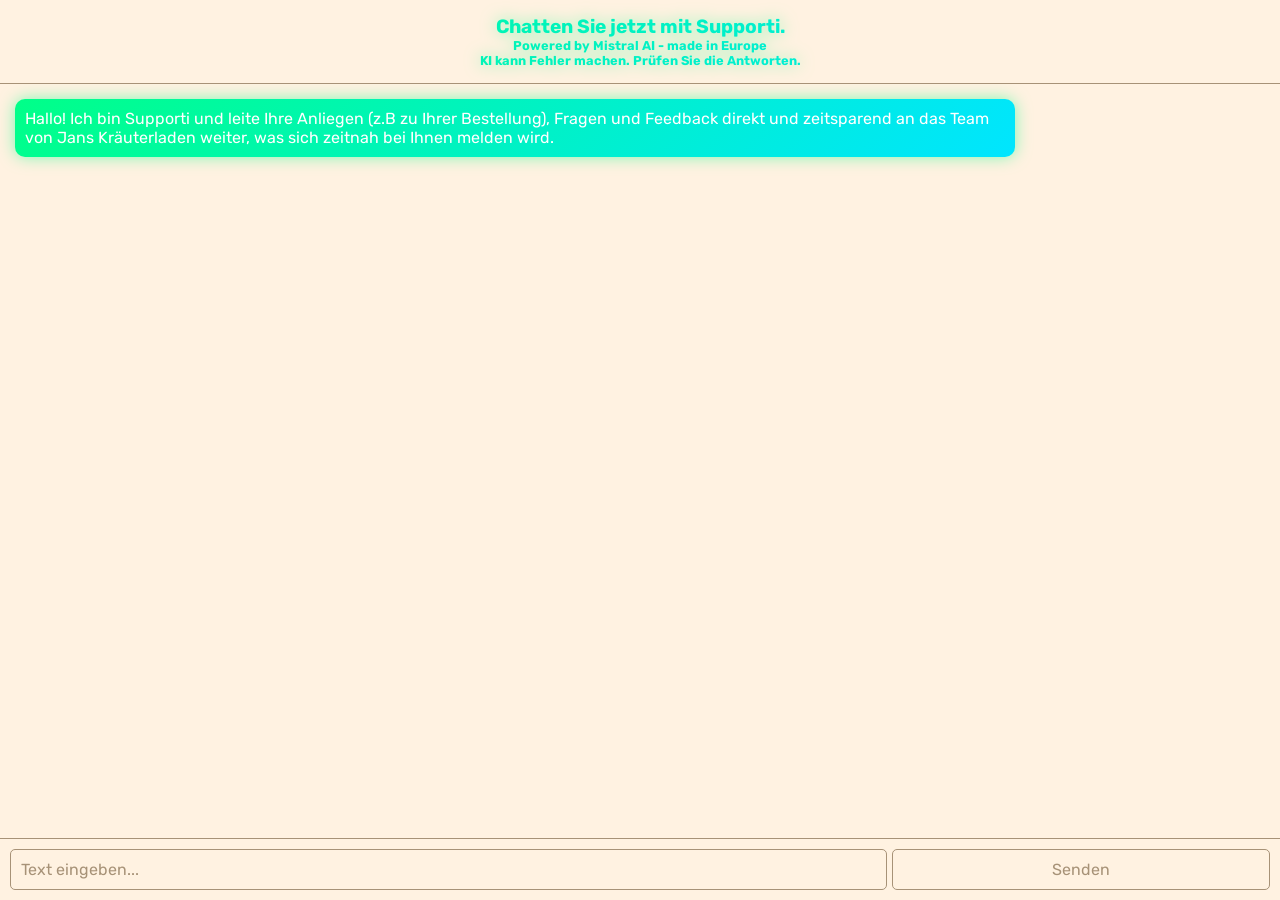
<file: supporti.html>
<!DOCTYPE html>
<html lang="de">
<head>
    <meta charset="UTF-8">
    <style>
        * { font-family: "Rubik", sans-serif; box-sizing: border-box; }
        :root { --color-1: #A79277; --color-2: #FFF2E1; }
        body { margin: 0; display: flex; flex-direction: column; height: 100vh; }

        .header-content {
            background: linear-gradient(135deg, #00ff88 0%, #00e5ff 100%);
            -webkit-background-clip: text;
            background-clip: text;
            color: transparent;
            filter: drop-shadow(0 0 8px rgba(0, 255, 136, 0.5));
            padding: 15px;
            text-align: center;
            font-weight: bold;
            font-size: 1.2rem;
        }

        #header { background-color: var(--color-2); border-bottom: 1px solid var(--color-1); }
        #info { font-size: 0.8rem; }

        #chatbox {
            flex: 1; padding: 15px; overflow-y: auto;
            display: flex; flex-direction: column; gap: 10px;
            font-size: 14px; background-color: var(--color-2);
        }

        #input-area {
            display: flex; gap: 5px;
            border-top: 1px solid var(--color-1);
            padding: 10px; background-color: var(--color-2);
        }

        input::placeholder { color: var(--color-1); opacity: 1; }

        input {
            font-size: 1rem; flex: 1;
            border: 1px solid var(--color-1);
            background-color: var(--color-2); color: var(--color-1);
            padding: 10px; border-radius: 5px; outline: none; width: auto;
        }

        button {
            font-size: 1rem; background-color: var(--color-2);
            color: var(--color-1); padding: 10px; border-radius: 5px;
            cursor: pointer; border: 1px solid var(--color-1);
            width: 30%; flex-shrink: 0;
        }
        button:disabled { background: #aaa; cursor: not-allowed; }
        button:hover {
            background: linear-gradient(135deg, #00ff88 0%, #00e5ff 100%);
            filter: drop-shadow(0 0 8px rgba(0, 255, 136, 1.0));
            border: 1px solid transparent; color: #fff;
        }

        .msg { padding: 10px; border-radius: 10px; max-width: 80%; font-size: 1rem; }
        .user { background: var(--color-1); color: var(--color-2); align-self: flex-end; }
        .ai {
            background: linear-gradient(135deg, #00ff88, #00e5ff);
            color: #fff; align-self: flex-start;
            filter: drop-shadow(0 0 8px rgba(0, 255, 136, 0.5));
        }
        .typing { color: #00cc77; font-style: italic; background: none; filter: none; }
    </style>
    <link rel="preconnect" href="https://fonts.googleapis.com">
    <link rel="preconnect" href="https://fonts.gstatic.com" crossorigin>
    <link href="https://fonts.googleapis.com/css2?family=Pacifico&family=Rubik:ital,wght@0,300..900;1,300..900&family=Slabo+27px&display=swap" rel="stylesheet">
</head>
<body>

<div id="header">
    <div class="header-content">
        <div>Chatten Sie jetzt mit Supporti.</div>
        <div id="info">Powered by Mistral AI - made in Europe <br> KI kann Fehler machen. Prüfen Sie die Antworten.</div>
    </div>
</div>

<div id="chatbox">
    <div class="msg ai">Hallo! Ich bin Supporti und leite Ihre Anliegen (z.B zu Ihrer Bestellung), Fragen und Feedback direkt und zeitsparend an das Team von Jans Kräuterladen weiter, was sich zeitnah bei Ihnen melden wird.</div>
</div>

<div id="input-area">
    <input type="text" id="userInput" placeholder="Text eingeben..." onkeypress="if(event.key === 'Enter') senden()">
    <button id="sendBtn" onclick="senden()">Senden</button>
</div>

<script>
    const EDGE_FUNCTION_URL = "https://iydsqjtkokkcbxdrwaav.supabase.co/functions/v1/supporti-task";

    // Gesprächsverlauf für Kontext
    const verlauf = [];

    async function senden() {
        const input   = document.getElementById("userInput");
        const chatbox = document.getElementById("chatbox");
        const sendBtn = document.getElementById("sendBtn");
        const text    = input.value.trim();

        if (!text) return;

        // Nutzernachricht anzeigen
        const userMsg = document.createElement("div");
        userMsg.className = "msg user";
        userMsg.textContent = text;
        chatbox.appendChild(userMsg);
        input.value = "";
        sendBtn.disabled = true;

        // Tipp-Indikator
        const typing = document.createElement("div");
        typing.className = "msg typing";
        typing.textContent = "Supporti schreibt...";
        chatbox.appendChild(typing);
        chatbox.scrollTop = chatbox.scrollHeight;

        const controller = new AbortController();
        const timeout = setTimeout(() => controller.abort(), 15000);

        try {
            const res = await fetch(EDGE_FUNCTION_URL, {
                method: "POST",
                headers: { "Content-Type": "application/json" },
                body: JSON.stringify({ message: text, verlauf }),
                signal: controller.signal,
            });
            clearTimeout(timeout);

            const data = await res.json();
            typing.remove();

            const antwortText = data.antwort || "Supporti war eben nicht verfügbar. Bitte versuchen Sie es erneut.";

            // Verlauf aktualisieren
            verlauf.push({ role: "user", content: text });
            verlauf.push({ role: "assistant", content: antwortText });

            const aiMsg = document.createElement("div");
            aiMsg.className = "msg ai";
            aiMsg.textContent = antwortText;
            chatbox.appendChild(aiMsg);

        } catch (e) {
            clearTimeout(timeout);
            typing.remove();
            const errMsg = document.createElement("div");
            errMsg.className = "msg ai";
            errMsg.textContent = "Supporti war eben nicht verfügbar. Bitte versuchen Sie es erneut.";
            chatbox.appendChild(errMsg);
        }

        sendBtn.disabled = false;
        chatbox.scrollTop = chatbox.scrollHeight;
        input.focus();
    }
</script>

</body>
</html>
</file>
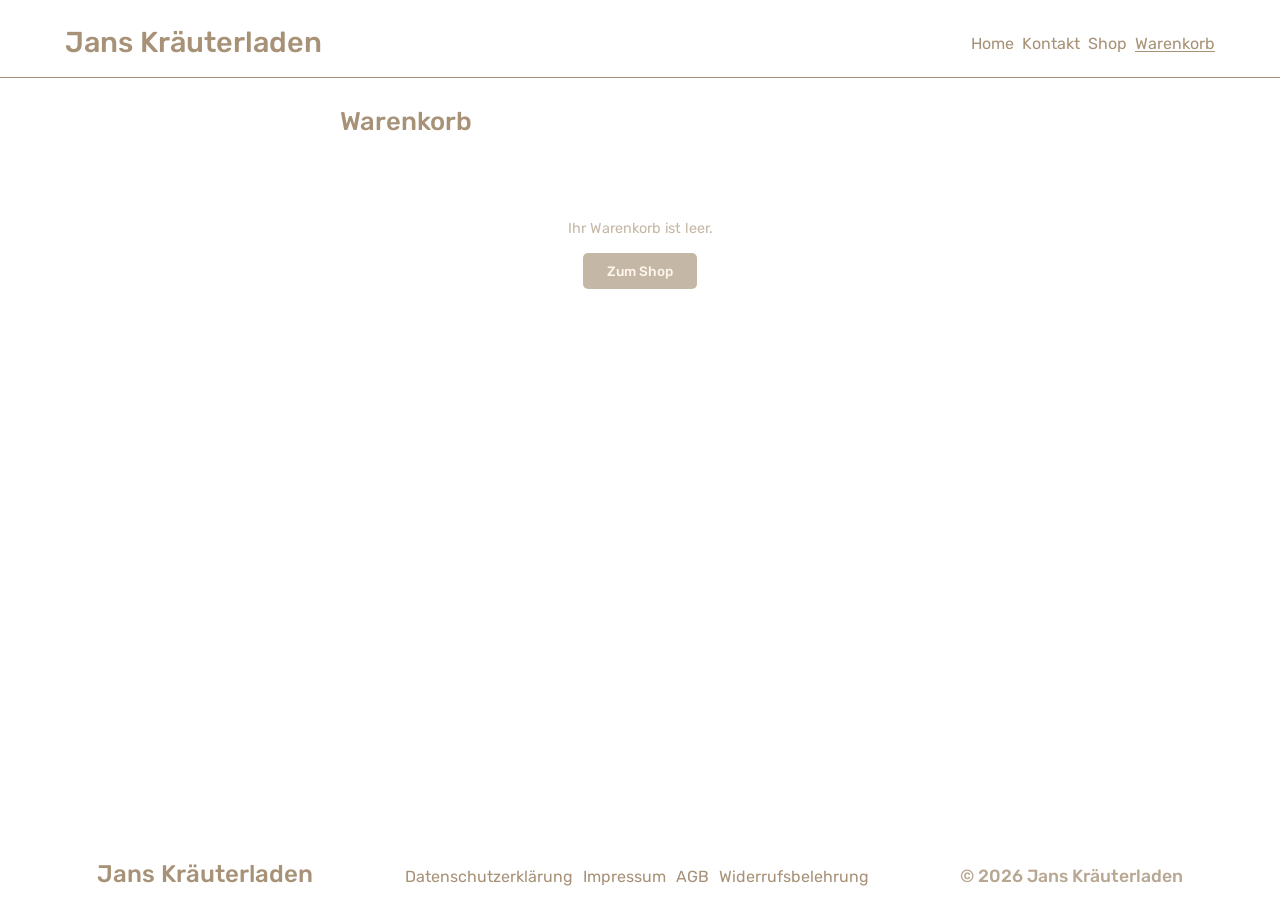
<file: warenkorb.html>
<!DOCTYPE html>
<html lang="de">
<head>
    <title>Warenkorb – Jans Kräuterladen</title>
    <meta charset="UTF-8">
    <meta name="viewport" content="width=device-width, initial-scale=1.0">
    <link rel="stylesheet" href="style.css"/>
    <link rel="preconnect" href="https://fonts.googleapis.com">
    <link rel="preconnect" href="https://fonts.gstatic.com" crossorigin>
    <link href="https://fonts.googleapis.com/css2?family=Pacifico&family=Rubik:ital,wght@0,300..900;1,300..900&family=Slabo+27px&display=swap" rel="stylesheet">
    <style>
        .page-wrap { padding: 24px 12px 50px; color: var(--color-1); max-width: 700px; margin: 0 auto; }
        .page-wrap h1 { font-size: 1.6rem; font-weight: 500; margin-bottom: 20px; }

        /* EMPTY */
        .empty-state { text-align: center; padding: 4rem 1rem; opacity: 0.65; }
        .empty-state p { margin-bottom: 16px; font-size: 0.9rem; }

        /* CART ITEMS */
        .cart-list { border-top: 1px solid rgba(167,146,119,0.3); }

        .cart-item {
            display: grid;
            grid-template-columns: 60px 1fr auto;
            gap: 12px;
            align-items: center;
            padding: 14px 0;
            border-bottom: 1px solid rgba(167,146,119,0.2);
        }
        /* Kein border-bottom beim letzten Item — der finale Strich kommt von .cart-summary */
        .cart-item:last-child { border-bottom: none; }

        .cart-thumb {
            width: 60px; height: 60px;
            border-radius: 5px; border: 1px solid rgba(167,146,119,0.3);
            overflow: hidden; background: var(--color-2); flex-shrink: 0;
        }
        .cart-thumb img { width: 100%; height: 100%; object-fit: cover; }

        .cart-item-info { display: flex; flex-direction: column; gap: 2px; }
        .cart-item-name { font-weight: 500; font-size: 0.92rem; line-height: 1.2; }
        .cart-item-menge { font-size: 0.78rem; opacity: 0.55; }

        /* Preis pro Stück mit Rabatt */
        .cart-item-preis { font-size: 0.8rem; margin-top: 1px; }
        .cart-item-preis .p-red { color: #c0392b; font-weight: 500; }
        .cart-item-preis .p-old { text-decoration: line-through; opacity: 0.4; font-size: 0.73rem; margin-left: 3px; }
        .cart-item-preis .p-badge {
            font-size: 0.65rem; font-weight: 600; color: #c0392b;
            background: #fdecea; padding: 1px 5px; border-radius: 999px; margin-left: 3px;
        }

        .remove-btn {
            background: none; border: none; cursor: pointer;
            font-family: "Rubik", sans-serif; font-size: 0.72rem;
            color: var(--color-1); opacity: 0.4;
            padding: 0; text-decoration: underline; text-underline-offset: 2px;
            transition: opacity 0.2s; margin-top: 4px;
        }
        .remove-btn:hover { opacity: 1; }

        .cart-item-right { display: flex; flex-direction: column; align-items: flex-end; gap: 0; }
        .line-total { font-weight: 500; font-size: 0.92rem; }
        .line-total.red { color: #c0392b; }

        /* RABATTCODE */
        .rabatt-section {
            margin-top: 20px;
            padding-top: 16px;
            border-top: 1px solid rgba(167,146,119,0.3);
        }
        .rabatt-label {
            font-size: 0.72rem; font-weight: 500; letter-spacing: 0.07em;
            text-transform: uppercase; opacity: 0.55; margin-bottom: 8px;
        }
        .rabatt-row { display: flex; gap: 8px; }
        .rabatt-input {
            flex: 1; padding: 9px 10px;
            border: 1px solid rgba(167,146,119,0.4); border-radius: 5px;
            background: var(--color-2); font-family: "Rubik", sans-serif;
            font-size: 0.85rem; color: var(--color-1); outline: none;
            transition: border-color 0.2s; text-transform: uppercase;
        }
        .rabatt-input:focus { border-color: var(--color-1); background: #fff; }
        .rabatt-input::placeholder { text-transform: none; opacity: 0.4; }
        .rabatt-apply-btn {
            padding: 9px 16px; border: 1px solid var(--color-1); border-radius: 5px;
            background: transparent; color: var(--color-1);
            font-family: "Rubik", sans-serif; font-size: 0.82rem; font-weight: 500;
            cursor: pointer; transition: all 0.18s; white-space: nowrap;
        }
        .rabatt-apply-btn:hover { background: var(--color-1); color: var(--color-2); }
        .rabatt-msg {
            font-size: 0.78rem; margin-top: 6px; min-height: 1rem;
        }
        .rabatt-msg.ok { color: #2d7a3a; }
        .rabatt-msg.err { color: #c0392b; }

        /* SUMMARY */
        .cart-summary {
            margin-top: 20px;
            padding-top: 14px;
            border-top: 1px solid rgba(167,146,119,0.4);
            display: flex; flex-direction: column; gap: 8px; align-items: flex-end;
        }
        .summary-row { display: flex; gap: 40px; font-size: 0.85rem; opacity: 0.7; justify-content: flex-end; }
        .summary-row.discount { color: #2d7a3a; opacity: 1; font-weight: 500; }
        .summary-row.total { font-weight: 500; font-size: 0.95rem; opacity: 1; }

        .checkout-btn {
            margin-top: 8px; padding: 11px 28px;
            background: var(--color-1); color: var(--color-2);
            border: none; border-radius: 5px;
            font-family: "Rubik", sans-serif; font-size: 0.85rem; font-weight: 500;
            cursor: pointer; text-decoration: none; display: inline-block;
            transition: opacity 0.2s;
        }
        .checkout-btn:hover { opacity: 0.85; color: var(--color-2); }

        .back-link {
            display: inline-block; margin-top: 16px;
            font-size: 0.82rem; opacity: 0.65;
            text-decoration: underline; text-underline-offset: 2px;
        }
        .back-link:hover { opacity: 1; }

        .btn-empty {
            display: inline-block; padding: 10px 24px;
            background: var(--color-1); color: var(--color-2);
            border-radius: 5px; text-decoration: none;
            font-size: 0.85rem; font-weight: 500; transition: opacity 0.2s;
        }
        .btn-empty:hover { opacity: 0.85; color: var(--color-2); }

        @media (min-width: 900px) {
            .page-wrap { padding: 28px 50px 60px; }
        }
    </style>
</head>
<body>

<header>
    <nav>
        <div class="nav-logo">Jans Kräuterladen</div>
        <div class="nav-links">
            <a href="index.html">Home</a>
            <a href="kontakt.html">Kontakt</a>
            <a href="shop.html">Shop</a>
            <a href="warenkorb.html" class="underlined">Warenkorb</a>
        </div>
    </nav>
    <div class="nav-line"></div>
</header>

<main>
    <div class="page-wrap">
        <h1>Warenkorb</h1>

        <div id="emptyState" class="empty-state" style="display:none">
            <p>Ihr Warenkorb ist leer.</p>
            <a href="shop.html" class="btn-empty">Zum Shop</a>
        </div>

        <div id="cartContent" style="display:none">
            <div class="cart-list" id="cartItems"></div>

            <!-- RABATTCODE -->
            <div class="rabatt-section">
                <div class="rabatt-label">Rabattcode</div>
                <div class="rabatt-row">
                    <input class="rabatt-input" id="codeInput" type="text" placeholder="Code eingeben" maxlength="20" />
                    <button class="rabatt-apply-btn" id="applyBtn">Einlösen</button>
                </div>
                <div class="rabatt-msg" id="rabattMsg"></div>
            </div>

            <!-- SUMMARY -->
            <div class="cart-summary">
                <div class="summary-row"><span>Zwischensumme</span><span id="sumSubtotal">–</span></div>
                <div class="summary-row discount" id="sumDiscountRow" style="display:none">
                    <span id="sumDiscountLabel">Rabatt</span>
                    <span id="sumDiscount">–</span>
                </div>
                <div class="summary-row total"><span>Gesamt</span><span id="sumTotal">–</span></div>
                <a href="checkout.html" class="checkout-btn" id="checkoutLink">Zur Kasse →</a>
            </div>

            <a href="shop.html" class="back-link">← Weiter einkaufen</a>
        </div>
    </div>
</main>

<footer>
    <div class="footer-logo">Jans Kräuterladen</div>
    <div class="footer-links">
        <a href="datenschutzerklaerung.html">Datenschutzerklärung</a>
        <a href="impressum.html">Impressum</a>
        <a href="agb.html">AGB</a>
        <a href="widerrufsbelehrung.html">Widerrufsbelehrung</a>
    </div>
    <div class="footer-copyright">&copy; 2026 Jans Kräuterladen</div>
</footer>

<script>
const SUPABASE_URL  = 'https://iydsqjtkokkcbxdrwaav.supabase.co';
const SUPABASE_ANON = 'eyJhbGciOiJIUzI1NiIsInR5cCI6IkpXVCJ9.eyJpc3MiOiJzdXBhYmFzZSIsInJlZiI6Iml5ZHNxanRrb2trY2J4ZHJ3YWF2Iiwicm9sZSI6ImFub24iLCJpYXQiOjE3NzY1Njk2NTIsImV4cCI6MjA5MjE0NTY1Mn0.qLiRzBRJuYr7Q65UGueVY76BKP6huOVnnxUqWKdjgCI';
const BUCKET   = 'produkte';
const JSON_FILE = 'products.json';

function getCart() { return JSON.parse(localStorage.getItem('kraeuterladen_cart') || '[]'); }
function saveCart(c) { localStorage.setItem('kraeuterladen_cart', JSON.stringify(c)); }
function imageUrl(p) { return `${SUPABASE_URL}/storage/v1/object/public/${BUCKET}/${p}`; }
function fmt(n) { return n.toFixed(2).replace('.', ',') + ' €'; }

// Aktiver Rabattcode aus sessionStorage (bleibt bis Tab geschlossen)
let appliedCode = JSON.parse(sessionStorage.getItem('kl_rabattcode') || 'null');
let allCodes = []; // wird aus JSON geladen

// Lade Rabattcodes aus products.json
async function loadCodes() {
    try {
        const res = await fetch(`${SUPABASE_URL}/storage/v1/object/public/${BUCKET}/rabattcodes.json`);
        const data = await res.json();
        allCodes = Array.isArray(data) ? data : [];
    } catch(e) { allCodes = []; }
}

function findCode(input) {
    return allCodes.find(c => c.code.toUpperCase() === input.toUpperCase());
}

function calcDiscount(code, subtotal) {
    if (!code) return 0;
    if (code.mindestbestellwert && subtotal < code.mindestbestellwert) return 0;
    if (code.typ === 'prozent') return subtotal * (code.wert / 100);
    if (code.typ === 'fest') return Math.min(code.wert, subtotal);
    return 0;
}

function rnd(n) { return Math.round(n * 100) / 100; }

function render() {
    const cart = getCart();
    if (!cart.length) {
        document.getElementById('emptyState').style.display = 'block';
        document.getElementById('cartContent').style.display = 'none';
        return;
    }
    document.getElementById('emptyState').style.display = 'none';
    document.getElementById('cartContent').style.display = 'block';

    const container = document.getElementById('cartItems');
    container.innerHTML = '';
    let subtotal = 0;

    cart.forEach((item, idx) => {
        const anzahl          = item.anzahl ?? item.menge ?? 1;
        const gesamtpreis     = item.gesamtpreis     ?? rnd((item.preis ?? 0) * anzahl);
        const ursprungspreis  = item.ursprungspreis  ?? gesamtpreis;
        const rabattProStueck = item.rabattProStueck ?? rnd(gesamtpreis / anzahl);
        const ursprungProStueck = item.ursprungProStueck ?? rnd(ursprungspreis / anzahl);
        const hatRabatt       = item.hatRabatt ?? false;

        subtotal = rnd(subtotal + gesamtpreis);

        const mengeLabel = anzahl === 1 ? '1 Stück' : `${anzahl} Stück`;

        let preisHTML = '';
        if (hatRabatt) {
            preisHTML = `<span class="p-red">${fmt(rabattProStueck)}</span> <span class="p-old">${fmt(ursprungProStueck)}</span><span class="p-badge">${item.rabattLabel || ''}</span> / Stück`;
        } else {
            preisHTML = `${fmt(rabattProStueck)} / Stück`;
        }

        const div = document.createElement('div');
        div.className = 'cart-item';
        div.innerHTML = `
            <div class="cart-thumb">
                <img src="${imageUrl(item.bild)}" alt="${item.name}" onerror="this.style.display='none'" />
            </div>
            <div class="cart-item-info">
                <div class="cart-item-name">${item.name}</div>
                <div class="cart-item-menge">${mengeLabel}</div>
                <div class="cart-item-preis">${preisHTML}</div>
                <button class="remove-btn" data-idx="${idx}">Entfernen</button>
            </div>
            <div class="cart-item-right">
                <div class="line-total${hatRabatt ? ' red' : ''}">${fmt(gesamtpreis)}</div>
            </div>`;
        container.appendChild(div);
    });

    const discount = appliedCode ? rnd(calcDiscount(appliedCode, subtotal)) : 0;
    const total = rnd(subtotal - discount);

    document.getElementById('sumSubtotal').textContent = fmt(subtotal);

    const discRow = document.getElementById('sumDiscountRow');
    if (discount > 0) {
        discRow.style.display = 'flex';
        document.getElementById('sumDiscountLabel').textContent = `Rabatt (${appliedCode.code})`;
        document.getElementById('sumDiscount').textContent = '− ' + fmt(discount);
    } else {
        discRow.style.display = 'none';
    }

    document.getElementById('sumTotal').textContent = fmt(total);

    if (discount > 0) {
        sessionStorage.setItem('kl_rabattcode', JSON.stringify(appliedCode));
        sessionStorage.setItem('kl_discount', discount.toFixed(2));
    } else {
        sessionStorage.removeItem('kl_discount');
    }

    container.querySelectorAll('.remove-btn').forEach(btn => {
        btn.addEventListener('click', () => {
            const c = getCart();
            c.splice(+btn.dataset.idx, 1);
            saveCart(c);
            render();
        });
    });
}

// Rabattcode einlösen / entfernen
document.getElementById('applyBtn').addEventListener('click', () => {
    const btn = document.getElementById('applyBtn');
    const msg = document.getElementById('rabattMsg');

    // Entfernen-Modus
    if (btn.dataset.mode === 'remove') {
        appliedCode = null;
        sessionStorage.removeItem('kl_rabattcode');
        sessionStorage.removeItem('kl_discount');
        document.getElementById('codeInput').value = '';
        msg.className = 'rabatt-msg';
        msg.textContent = '';
        btn.textContent = 'Einlösen';
        btn.dataset.mode = '';
        render();
        return;
    }

    // Einlösen-Modus
    const input = document.getElementById('codeInput').value.trim();
    if (!input) { msg.className = 'rabatt-msg err'; msg.textContent = 'Bitte einen Code eingeben.'; return; }

    const code = findCode(input);
    if (!code) {
        msg.className = 'rabatt-msg err';
        msg.textContent = 'Dieser Code ist ungültig.';
        appliedCode = null;
        sessionStorage.removeItem('kl_rabattcode');
        render(); return;
    }

    // Subtotal korrekt berechnen
    const cart = getCart();
    const subtotal = cart.reduce((s, i) => rnd(s + (i.gesamtpreis ?? rnd((i.preis ?? 0) * (i.anzahl ?? i.menge ?? 1)))), 0);

    if (code.mindestbestellwert && subtotal < code.mindestbestellwert) {
        msg.className = 'rabatt-msg err';
        msg.textContent = `Dieser Code gilt erst ab ${fmt(code.mindestbestellwert)} Einkaufswert.`;
        appliedCode = null;
        sessionStorage.removeItem('kl_rabattcode');
        render(); return;
    }

    appliedCode = code;
    sessionStorage.setItem('kl_rabattcode', JSON.stringify(code));
    msg.className = 'rabatt-msg ok';
    const beschreibung = code.typ === 'prozent'
        ? `${code.wert} % Rabatt`
        : `${fmt(code.wert)} Rabatt`;
    msg.textContent = `✓ Code eingelöst — ${beschreibung}`;

    // Button zu "Code entfernen" umschalten
    document.getElementById('applyBtn').textContent = 'Entfernen';
    document.getElementById('applyBtn').dataset.mode = 'remove';
    render();
});

// Enter-Taste im Input
document.getElementById('codeInput').addEventListener('keydown', e => {
    if (e.key === 'Enter') document.getElementById('applyBtn').click();
});

// Init
(async () => {
    await loadCodes();
    // Gespeicherten Code wiederherstellen
    const saved = sessionStorage.getItem('kl_rabattcode');
    if (saved) {
        try {
            appliedCode = JSON.parse(saved);
            document.getElementById('codeInput').value = appliedCode.code;
            document.getElementById('rabattMsg').className = 'rabatt-msg ok';
            const beschreibung = appliedCode.typ === 'prozent'
                ? `${appliedCode.wert} % Rabatt`
                : `${fmt(appliedCode.wert)} Rabatt`;
            document.getElementById('rabattMsg').textContent = `✓ Code eingelöst — ${beschreibung}`;
            document.getElementById('applyBtn').textContent = 'Entfernen';
            document.getElementById('applyBtn').dataset.mode = 'remove';
        } catch(e) { appliedCode = null; }
    }
    render();
})();
</script>
</body>
</html>
</file>
<file: style.css>
* { 
    margin: 0;
    font-family: "Rubik", sans-serif; 
    box-sizing: border-box;
}

:root {
    --color-1: #A79277;
    --color-2: #FFF2E1;
}

nav {
    display: flex;
    align-items: center;
    flex-direction: column;
    margin-top: 10px;
    padding: 15px;
    color: var(--color-1);
}

.nav-hidden {
    transform: translateY(-100%);
}

.nav-logo {
    font-weight: 500;
    font-size: 1.8rem;
    margin-bottom: 3px;
}

a {
    text-decoration: none;
    color: var(--color-1);
}

a:hover {
    transform: scale(1.02);
}

.nav-links {
    display: flex;
    justify-content: center;
    gap: 8px;
}

.underlined {
    text-decoration: underline;
    text-underline-offset: 2px;
}

.nav-line {
    background-color: var(--color-1);
    height: 1px;
    width: 100%;
}

footer {
    display: flex;
    flex-direction: column;
    color: var(--color-1);
    align-items: flex-start;
    margin: 12px;
    font-size: 1rem;
    gap: 6px;
}

.footer-links {
    display: flex;
    flex-direction: column;
}

.footer-copyright {
    font-weight: 500;
    font-size: 1.1rem;
    opacity: 0.8;
}

.footer-logo {
    font-weight: 500;
    font-size: 1.5rem;
}

/* Sticky Footer */
body {
    display: flex;
    flex-direction: column;
    min-height: 100vh;
}

main {
    flex: 1;
}

@media (min-width: 560px) {
    nav {
        background-color: rgb(255, 255, 255);
        flex-direction: row;
        justify-content: space-around;
    }
}

@media (min-width: 650px) {
    nav {
        background-color: rgb(255, 255, 255);
        flex-direction: row;
        justify-content: space-between;
        margin-left: 40px;
        margin-right: 40px;
    }
}

@media (min-width: 750px) {
    nav {
        background-color: rgb(255, 255, 255);
        flex-direction: row;
        justify-content: space-between;
        margin-left: 50px;
        margin-right: 50px;
    }
}

@media (max-width: 480px) {
    .footer-logo {
        margin: 0 auto;
        margin-top: 5px;
        margin-bottom: 5px;
    }
}

@media (min-width: 480px) {
    .footer-links {
        flex-direction: row;
        gap: 10px;
    }

}

@media (min-width: 1000px) {
    footer {
        flex-direction: row;
        justify-content: space-evenly;
        align-items: baseline;
    }
}
</file>
